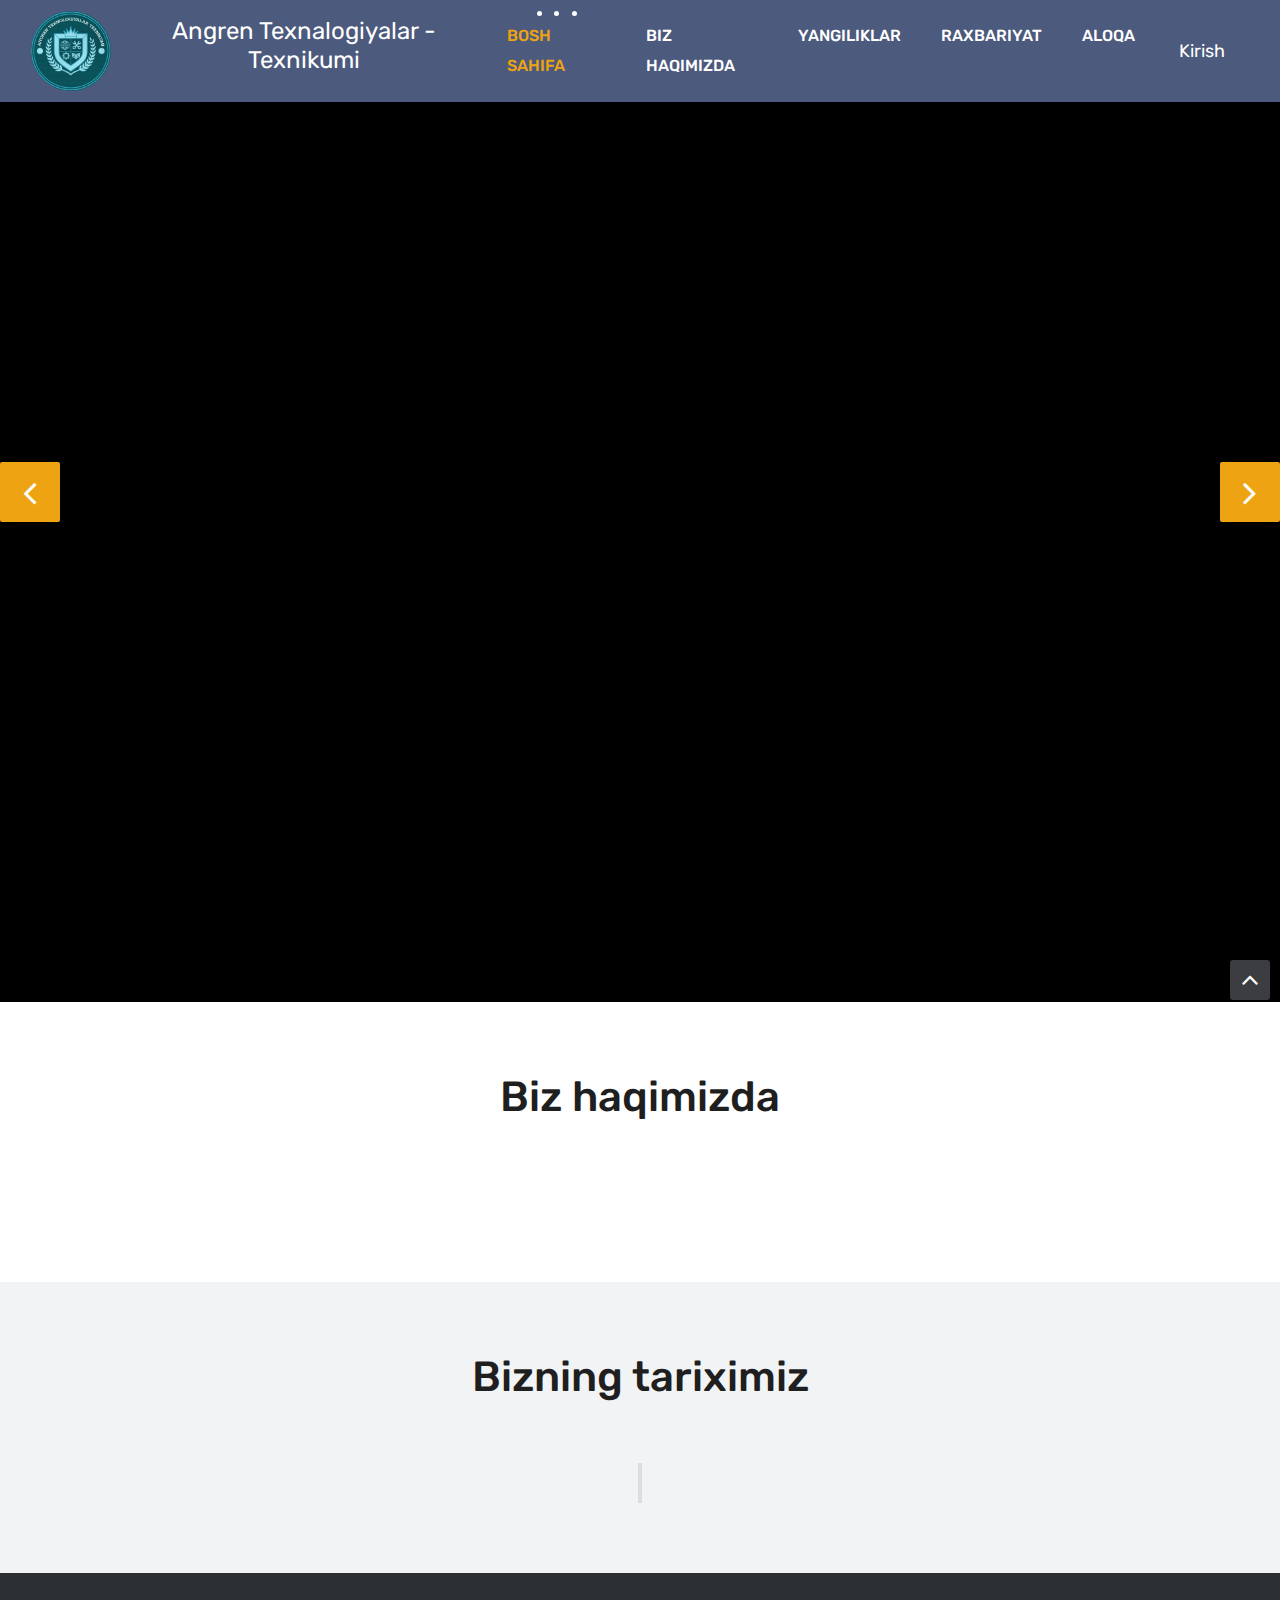
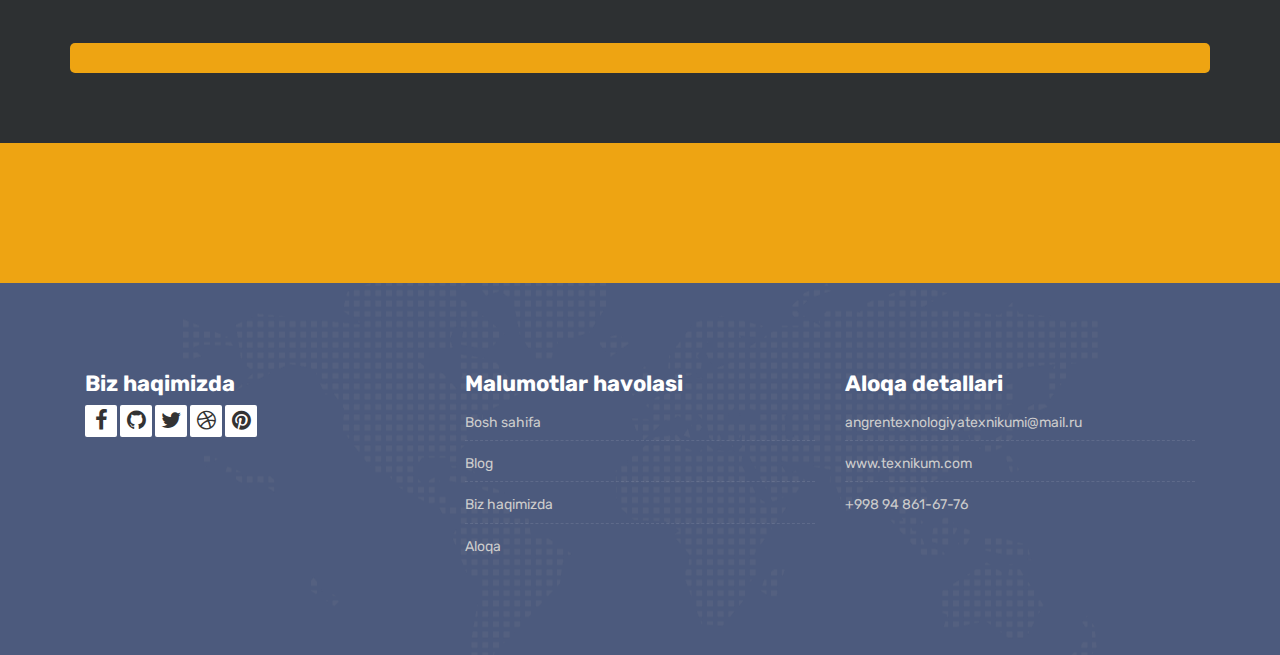
<file: index.html>
<!DOCTYPE html>
<html lang="en">

<!-- Basic -->
<meta charset="utf-8">
<meta http-equiv="X-UA-Compatible" content="IE=edge">

<!-- Mobile Metas -->
<meta name="viewport" content="width=device-width, initial-scale=1">

<!-- Site Metas -->
<title>Texnikum-turizm</title>
<meta name="keywords" content="">
<meta name="description" content="">
<meta name="author" content="">

<!-- Site Icons -->
<link rel="shortcut icon" href="https://xabar.uz/static/crop/2/0/920__95_2070776830.jpg" type="image/x-icon" />
<link rel="apple-touch-icon" href="images/apple-touch-icon.png">

<!-- Bootstrap CSS -->
<link rel="stylesheet" href="css/bootstrap.min.css">
<!-- Site CSS -->
<link rel="stylesheet" href="style.css">
<!-- ALL VERSION CSS -->
<link rel="stylesheet" href="css/versions.css">
<!-- Responsive CSS -->
<link rel="stylesheet" href="css/responsive.css">
<!-- Custom CSS -->
<link rel="stylesheet" href="css/custom.css">

<!-- Modernizer for Portfolio -->
<script src="js/modernizer.js"></script>

<!--[if lt IE 9]>
      <script src="https://oss.maxcdn.com/libs/html5shiv/3.7.0/html5shiv.js"></script>
      <script src="https://oss.maxcdn.com/libs/respond.js/1.4.2/respond.min.js"></script>
    <![endif]-->

</head>

<body class="host_version">   

	<!-- Modal -->


	<!-- LOADER -->
	<div id="preloader">
		<div class="nima">
			<!-- <img class="komd" src="https://www.buxtt.uz/wp-content/uploads/2019/07/logo15.png" alt=""> -->
		</div>
	</div>
	<!-- END LOADER -->

	<!-- Start header -->
	<header class="top-navbar">
		<nav class="navbar navbar-expand-lg navbar-light bg-light">
			<div class="container-fluid">
				<div class="logo">
					<img src="images/logoo.jpg" alt="logo"> <h1>Angren Texnalogiyalar -Texnikumi</h1>

				</div>
				<button class="navbar-toggler" type="button" data-toggle="collapse" data-target="#navbars-host"
					aria-controls="navbars-rs-food" aria-expanded="false" aria-label="Toggle navigation">
					<span class="icon-bar"></span>
					<span class="icon-bar"></span>
					<span class="icon-bar"></span>
				</button>
				<div class="collapse navbar-collapse" id="navbars-host">
					<ul class="navbar-nav ml-auto">
						<li class="nav-item active"><a class="nav-link" href="index.html" data-lang-uz="Bosh sahifa"
								data-lang-en="Home" data-lang-ru="Дом">Bosh sahifa</a></li>
						<li class="nav-item"><a class="nav-link" href="about.html" data-lang-uz="Biz haqimizda"
								data-lang-en="About us" data-lang-ru="О нас">Biz haqimizda</a></li>
						<!-- <li class="nav-item dropdown">
							<a class="nav-link" href="course-grid-3.html"  data-lang-uz="Kurslar" data-lang-en="Courses" data-lang-ru="Месячные">Kurslar </a>
						</li> -->
						<li class="nav-item dropdown">
							<a class="nav-link" href="blog.html" data-lang-uz="Yangiliklar" data-lang-en="Yangiliklar"
								data-lang-ru="Блог">Yangiliklar </a>
						</li>
						<li class="nav-item"><a class="nav-link" href="teachers.html" >Raxbariyat</a></li>
						<li class="nav-item"><a class="nav-link" href="contact.html" data-lang-uz="Aloqa"
								data-lang-en="Contact" data-lang-ru="Контакт">Aloqa</a></li>
					</ul>
					<!-- <ul class="nav navbar-nav navbar-right">
						<li class="nav-item dropdown">
							<a class="nav-link dropdown-toggle" href="#" id="navbarDropdown" role="button" data-toggle="dropdown" aria-haspopup="true" aria-expanded="false" data-lang-uz="Til" data-lang-en="Language" data-lang-ru="Язык">
								Til
							</a>
							<div class="dropdown-menu" aria-labelledby="navbarDropdown">
								<a class="dropdown-item language-switcher" href="#" data-lang="uz">UZ</a>
								<a class="dropdown-item language-switcher" href="#" data-lang="ru">RU</a>
								<a class="dropdown-item language-switcher" href="#" data-lang="en">ENG</a>
							</div>
						</li>
					</ul> -->

					<ul class="nav navbar-nav navbar-right">
                        <li>
                            <a href="AdminPanel.html" 
                               class="bg-blue-600 hover:bg-blue-700 text-white font-bold py-2 px-4 rounded-lg transition duration-300 block text-center" 
                               data-lang-uz="Kirish" 
                               data-lang-en="Teachers" 
                               data-lang-ru="Учителей">
                                Kirish
                            </a>
                        </li>
                    </ul>
				</div>
			</div>
		</nav>
	</header>
	<!-- End header -->

	<div id="carouselExampleControls" class="carousel slide bs-slider box-slider" data-ride="carousel"
		data-pause="hover" data-interval="false">
		<!-- Indicators -->
		<ol class="carousel-indicators" id="carousel-indicators">
			<!-- Indicators will be populated by JavaScript -->
		</ol>
		<div class="carousel-inner" role="listbox" id="carousel-inner">
			<!-- Slides will be populated by JavaScript -->
		</div>
		<!-- Left Control -->
		<a class="new-effect carousel-control-prev" href="#carouselExampleControls" role="button" data-slide="prev">
			<span class="fa fa-angle-left" aria-hidden="true"></span>
			<span class="sr-only">Previous</span>
		</a>
		<!-- Right Control -->
		<a class="new-effect carousel-control-next" href="#carouselExampleControls" role="button" data-slide="next">
			<span class="fa fa-angle-right" aria-hidden="true"></span>
			<span class="sr-only">Next</span>
		</a>
	</div>

	<div class="section wb">
		<div class="container">
			<div class="section-title row text-center">
				<div class="col-md-8 offset-md-2">
					<h3 id="about-title" data-lang-uz="Biz haqimizda" data-lang-en="About Us" data-lang-ru="О нас">Biz
						haqimizda</h3>

				</div>
			</div>
			<!-- About Items -->
			<div class="row align-items-center" id="about-items">
				<!-- About items will be populated by JavaScript -->
			</div>
		</div><!-- end container -->
	</div><!-- end section -->


	<section class="section lb page-section">
		<div class="container">
			<div class="section-title row text-center">
				<div class="col-md-8 offset-md-2">
					<h3 data-lang-uz="Bizning tariximiz" data-lang-en="Our History" data-lang-ru="Наша история">Bizning
						tariximiz</h3>

				</div>
			</div><!-- end title -->
			<div class="timeline" id="history">
				<!-- History items will be populated by JavaScript -->
			</div>
		</div>
	</section>



	<div class="section cl">
		<div class="container">
			<div class="row text-left stat-wrap" id="results">
				<!-- Results will be populated by JavaScript -->
			</div><!-- end row -->
		</div><!-- end container -->
	</div><!-- end section -->

	<div class="parallax section dbcolor">
		<div class="container">
			<div class="row logos" id="partners">
				<!-- Partner logos will be populated by JavaScript -->
			</div><!-- end row -->
		</div><!-- end container -->
	</div><!-- end section -->

	<!-- <div id="results" class="row"></div>
	<div id="partners" class="row"></div> -->


	<footer class="footer">
		<div class="container">
			<div class="row">
				<div class="col-lg-4 col-md-4 col-xs-12">
					<div class="widget clearfix">
						<div class="widget-title">
							<h3 data-lang-uz="Biz haqimizda" data-lang-en="About Us" data-lang-ru="О нас">Biz haqimizda
							</h3>
						</div>
						<div class="footer-right">
							<ul class="footer-links-soi">
								<li><a href="#"><i class="fa fa-facebook"></i></a></li>
								<li><a href="#"><i class="fa fa-github"></i></a></li>
								<li><a href="#"><i class="fa fa-twitter"></i></a></li>
								<li><a href="#"><i class="fa fa-dribbble"></i></a></li>
								<li><a href="#"><i class="fa fa-pinterest"></i></a></li>
							</ul><!-- end links -->
						</div>
					</div><!-- end clearfix -->
				</div><!-- end col -->

				<div class="col-lg-4 col-md-4 col-xs-12">
					<div class="widget clearfix">
						<div class="widget-title">
							<h3 data-lang-uz="Malumotlar havolasi" data-lang-en="References" data-lang-ru="Ссылки">
								Malumotlar havolasi</h3>
						</div>
						<ul class="footer-links">
							<li><a href="index.html" data-lang-uz="Bosh sahifa" data-lang-en="Home"
									data-lang-ru="Дом">Bosh sahifa</a></li>
							<li><a href="blog.html" data-lang-uz="Blog" data-lang-en="Blog" data-lang-ru="Блог">Blog</a>
							</li>
							<!-- <li><a href="#">Pricing</a></li> -->
							<li><a href="about.html" data-lang-uz="Biz haqimizda" data-lang-en="About Us"
									data-lang-ru="О нас">Biz haqimizda</a></li>
							<li><a href="contact.html" data-lang-uz="Aloqa" data-lang-en="Contact"
									data-lang-ru="Контакт">Aloqa</a></li>
						</ul><!-- end links -->
					</div><!-- end clearfix -->
				</div><!-- end col -->

				<div class="col-lg-4 col-md-4 col-xs-12">
					<div class="widget clearfix">
						<div class="widget-title">
							<h3 data-lang-uz="Aloqa detallari" data-lang-en="Contact Details"
								data-lang-ru="Контактная информация">Aloqa detallari</h3>
						</div>

						<ul class="footer-links">
                            <li><a href="mailto:#"> angrentexnologiyatexnikumi@mail.ru </a></li>
                            <li><a href="#">www.texnikum.com</a></li>
                            <li>+998 94 861-67-76</li>
                        </ul><!-- end links -->
					</div><!-- end clearfix -->
				</div><!-- end col -->

			</div><!-- end row -->
		</div><!-- end container -->
	</footer><!-- end footer -->

	<a href="#" id="scroll-to-top" class="dmtop global-radius"><i class="fa fa-angle-up"></i></a>

	<!-- ALL JS FILES -->
	<script src="./js/app.js"></script>
	<script src="js/all.js"></script>
	<script src="js/about.js"></script>
	<!-- ALL PLUGINS -->
	<script src="js/custom.js"></script>
	<script src="js/timeline.min.js"></script>
	<script>
		timeline(document.querySelectorAll('.timeline'), {
			forceVerticalMode: 700,
			mode: 'horizontal',
			verticalStartPosition: 'left',
			visibleItems: 4
		});
	</script>
</body>

</html>
</file>
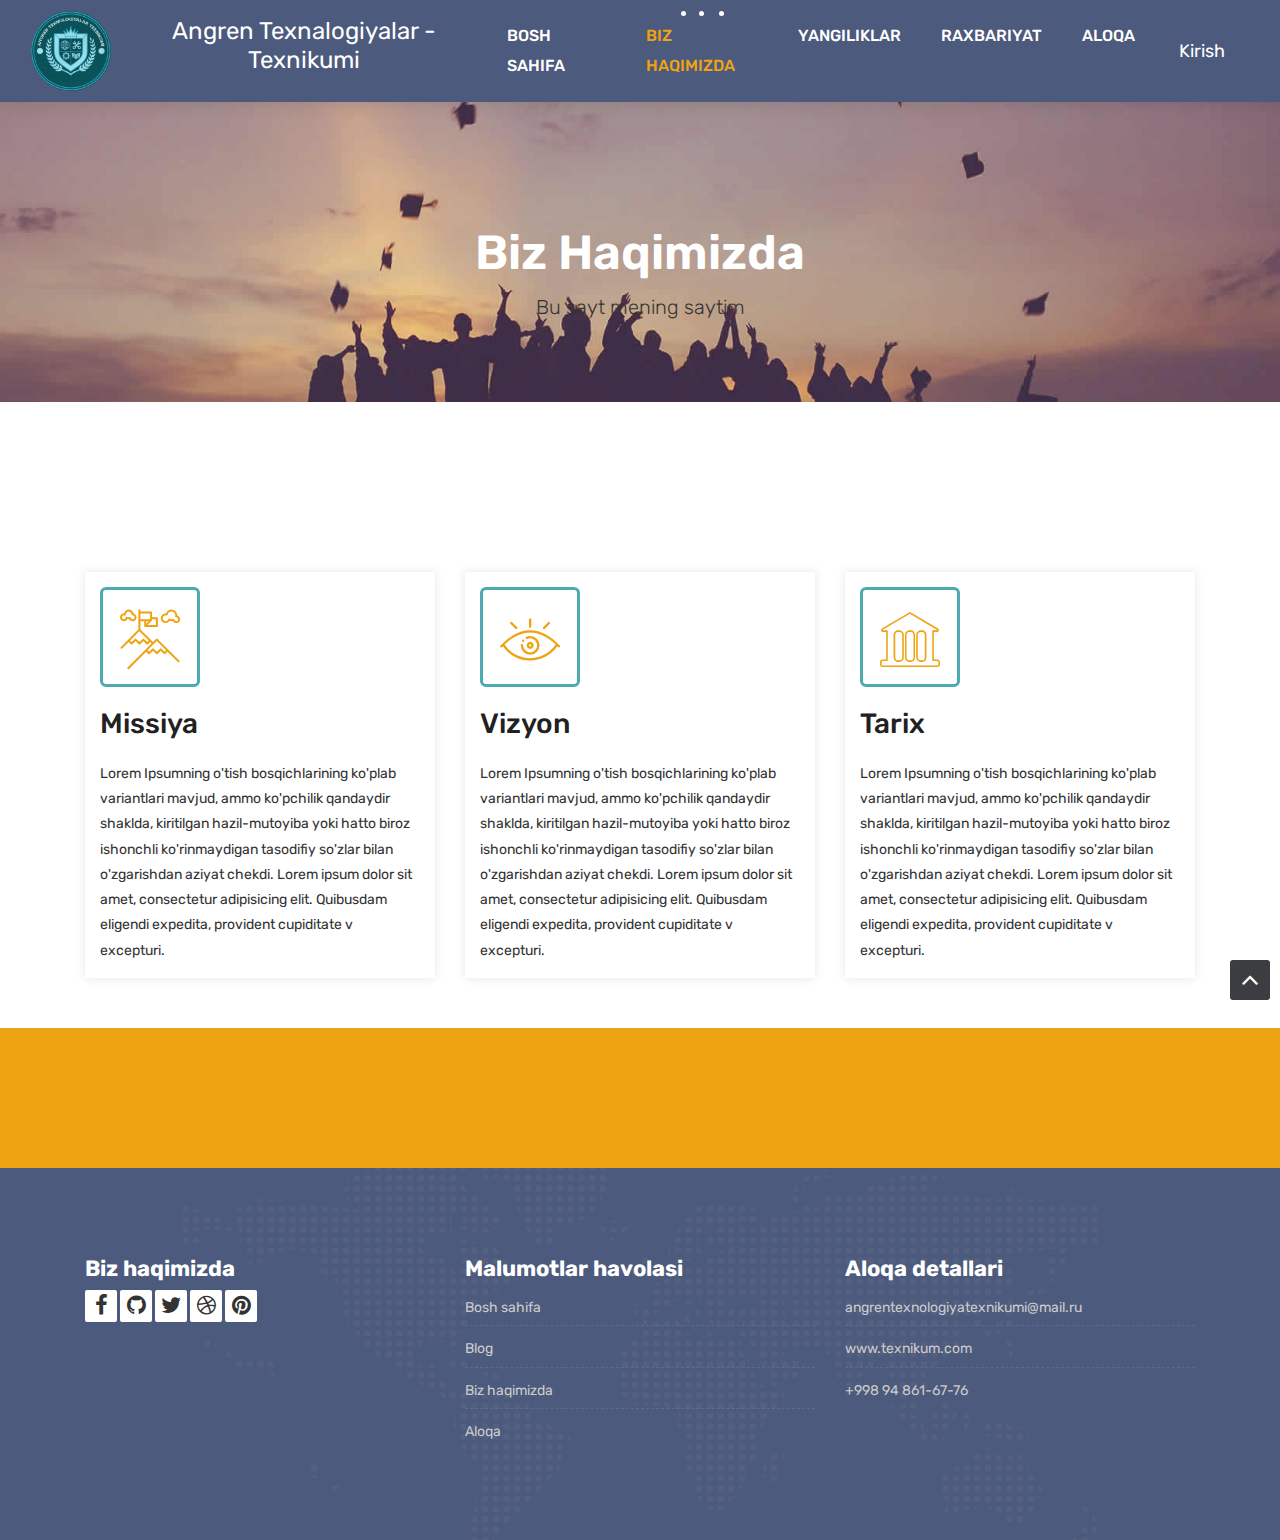
<file: about.html>
<!DOCTYPE html>
<html lang="en">

    <!-- Basic -->
    <meta charset="utf-8">
    <meta http-equiv="X-UA-Compatible" content="IE=edge">   
   
    <!-- Mobile Metas -->
    <meta name="viewport" content="width=device-width, initial-scale=1">
 
     <!-- Site Metas -->
    <title>Texnikum-turizm</title>  
    <meta name="keywords" content="">
    <meta name="description" content="">
    <meta name="author" content="">

    <!-- Site Icons -->
    <link rel="shortcut icon" href="https://xabar.uz/static/crop/2/0/920__95_2070776830.jpg" type="image/x-icon" />
    <link rel="apple-touch-icon" href="images/apple-touch-icon.png">

    <!-- Bootstrap CSS -->
    <link rel="stylesheet" href="css/bootstrap.min.css">
    <!-- Site CSS -->
    <link rel="stylesheet" href="style.css">
    <!-- ALL VERSION CSS -->
    <link rel="stylesheet" href="css/versions.css">
    <!-- Responsive CSS -->
    <link rel="stylesheet" href="css/responsive.css">
    <!-- Custom CSS -->
    <link rel="stylesheet" href="css/custom.css">

    <!-- Modernizer for Portfolio -->
    <script src="js/modernizer.js"></script>

    <!--[if lt IE 9]>
      <script src="https://oss.maxcdn.com/libs/html5shiv/3.7.0/html5shiv.js"></script>
      <script src="https://oss.maxcdn.com/libs/respond.js/1.4.2/respond.min.js"></script>
    <![endif]-->

</head>
<body class="host_version"> 

	<!-- Modal -->

  
      <!-- LOADER -->
      <div id="preloader">
          <div class="nima">
              <!-- <img class="komd" src="images/texnikumlogo.jpg" alt=""> -->
          </div>
      </div>
      <!-- END LOADER -->	
      
      <!-- Start header -->
      <header class="top-navbar">
          <nav class="navbar navbar-expand-lg navbar-light bg-light">
              <div class="container-fluid">
                <div class="logo">
					<img src="images/logoo.jpg" alt="logo"> <h1>Angren Texnalogiyalar -Texnikumi</h1>

				</div>
                  <button class="navbar-toggler"   0 type="button" data-toggle="collapse" data-target="#navbars-host" aria-controls="navbars-rs-food" aria-expanded="false" aria-label="Toggle navigation">
                      <span class="icon-bar"></span>
                      <span class="icon-bar"></span>
                      <span class="icon-bar"></span>
                  </button>
                  <div class="collapse navbar-collapse" id="navbars-host">
                      <ul class="navbar-nav ml-auto">
                          <li class="nav-item "><a class="nav-link" href="index.html" data-lang-uz="Bosh sahifa" data-lang-en="Home" data-lang-ru="Дом">Bosh sahifa</a></li>
                          <li class="nav-item active"><a class="nav-link" href="about.html"  data-lang-uz="Biz haqimizda" data-lang-en="About us" data-lang-ru="О нас">Biz haqimizda</a></li>
                          <!-- <li class="nav-item dropdown">
                              <a class="nav-link" href="course-grid-3.html"  data-lang-uz="Kurslar" data-lang-en="Courses" data-lang-ru="Месячные">Kurslar </a>
                          </li> -->
                          <li class="nav-item dropdown">
                              <a class="nav-link" href="blog.html"  data-lang-uz="Yangiliklar" data-lang-en="Yangiliklar" data-lang-ru="Блог">Yangiliklar </a>
                          </li>
                          <li class="nav-item"><a class="nav-link" href="teachers.html"  >Raxbariyat</a></li>
                          <li class="nav-item"><a class="nav-link" href="contact.html"  data-lang-uz="Aloqa" data-lang-en="Contact" data-lang-ru="Контакт">Aloqa</a></li>
                      </ul>
                      <!-- <ul class="nav navbar-nav navbar-right">
                          <li class="nav-item dropdown">
                              <a class="nav-link dropdown-toggle" href="#" id="navbarDropdown" role="button" data-toggle="dropdown" aria-haspopup="true" aria-expanded="false" data-lang-uz="Til" data-lang-en="Language" data-lang-ru="Язык">
                                  Til
                              </a>
                              <div class="dropdown-menu" aria-labelledby="navbarDropdown">
                                  <a class="dropdown-item language-switcher" href="#" data-lang="uz">UZ</a>
                                  <a class="dropdown-item language-switcher" href="#" data-lang="ru">RU</a>
                                  <a class="dropdown-item language-switcher" href="#" data-lang="en">ENG</a>
                              </div>
                          </li>
                      </ul> -->
                      
                      <ul class="nav navbar-nav navbar-right">
                        <li>
                            <a href="AdminPanel.html" 
                               class="bg-blue-600 hover:bg-blue-700 text-white font-bold py-2 px-4 rounded-lg transition duration-300 block text-center" 
                               data-lang-uz="Kirish" 
                               data-lang-en="Teachers" 
                               data-lang-ru="Учителей">
                                Kirish
                            </a>
                        </li>
                    </ul>
                    
                  </div>
              </div>
          </nav>
      </header>
	<!-- End header -->
	
	<div class="all-title-box">
		<div class="container text-center">
			<h1 data-lang-uz="Biz haqimizda" data-lang-ru="Ruscha" data-lang-en="Englishcha">Biz haqimizda</h1>
            <span class="m_1"  data-lang-uz="Bu sayt mening saytim"  data-lang-ru="eta ruscha"  data-lang-en="Englishcha">bu sayt mening saytim</span>
		</div>
	</div>
	
        <div class="container">
            <div class="section wb">
                <div class="container">
                    <div class="row align-items-center" id="about-items">
                        <!-- About items will be populated by JavaScript -->
                    </div>
                </div><!-- end container -->
            </div><!-- end section -->
            
        </div><!-- end container -->
    </div><!-- end section -->
	
	<div class="hmv-box cls">
		<div class="container">
			<div class="row">
				<div class="col-lg-4 col-md-6 col-12">
					<div class="inner-hmv">
						<div class="icon-box-hmv"><i class="flaticon-achievement"></i></div>
						<h3  data-lang-uz="Missiya"  data-lang-ru="Миссия"  data-lang-en="Mission">Missiya</h3>
						<p  data-lang-uz="Lorem Ipsumning o'tish bosqichlarining ko'plab variantlari mavjud, ammo ko'pchilik qandaydir shaklda, kiritilgan hazil-mutoyiba yoki hatto biroz ishonchli ko'rinmaydigan tasodifiy so'zlar bilan o'zgarishdan aziyat chekdi.
						Lorem ipsum dolor sit amet, consectetur adipisicing elit. Quibusdam eligendi expedita, provident cupiditate v excepturi."  data-lang-ru="Существует множество вариаций отрывков из Lorem Ipsum, но большинство из них претерпели изменения в той или иной форме, из-за введенного юмора или случайно подобранных слов, которые не выглядят даже слегка оцененными.
						Lorem ipsum dolor sit amet, consectetur adipisicing elite. Quibusdam eligendi expedita, provident cupiditate in excepturi."  data-lang-en="There are many variations of passages of Lorem Ipsum available, but the majority have suffered alteration in some form, by injected humour, or randomised words which don't look even slightly believable.
						Lorem ipsum dolor sit amet, consectetur adipisicing elit. Quibusdam eligendi expedita, provident cupiditate in excepturi.">Lorem Ipsumning o'tish bosqichlarining ko'plab variantlari mavjud, ammo ko'pchilik qandaydir shaklda, kiritilgan hazil-mutoyiba yoki hatto biroz ishonchli ko'rinmaydigan tasodifiy so'zlar bilan o'zgarishdan aziyat chekdi.
						Lorem ipsum dolor sit amet, consectetur adipisicing elit. Quibusdam eligendi expedita, provident cupiditate v excepturi.</p>
					</div>
				</div>
				<div class="col-lg-4 col-md-6 col-12">
					<div class="inner-hmv">
						<div class="icon-box-hmv"><i class="flaticon-eye"></i></div>
						<h3  data-lang-uz="Vizyon"  data-lang-ru="Зрение"  data-lang-en="Vision">Vizyon</h3>
						<p  data-lang-uz="Lorem Ipsumning o'tish bosqichlarining ko'plab variantlari mavjud, ammo ko'pchilik qandaydir shaklda, kiritilgan hazil-mutoyiba yoki hatto biroz ishonchli ko'rinmaydigan tasodifiy so'zlar bilan o'zgarishdan aziyat chekdi.
						Lorem ipsum dolor sit amet, consectetur adipisicing elit. Quibusdam eligendi expedita, provident cupiditate v excepturi."  data-lang-ru="Существует множество вариаций отрывков из Lorem Ipsum, но большинство из них претерпели изменения в той или иной форме, из-за введенного юмора или случайно подобранных слов, которые не выглядят даже слегка оцененными.
						Lorem ipsum dolor sit amet, consectetur adipisicing elite. Quibusdam eligendi expedita, provident cupiditate in excepturi."  data-lang-en="There are many variations of passages of Lorem Ipsum available, but the majority have suffered alteration in some form, by injected humour, or randomised words which don't look even slightly believable.
						Lorem ipsum dolor sit amet, consectetur adipisicing elit. Quibusdam eligendi expedita, provident cupiditate in excepturi.">Lorem Ipsumning o'tish bosqichlarining ko'plab variantlari mavjud, ammo ko'pchilik qandaydir shaklda, kiritilgan hazil-mutoyiba yoki hatto biroz ishonchli ko'rinmaydigan tasodifiy so'zlar bilan o'zgarishdan aziyat chekdi.
						Lorem ipsum dolor sit amet, consectetur adipisicing elit. Quibusdam eligendi expedita, provident cupiditate v excepturi.</p>
                    </div>
                    </div>
				<div class="col-lg-4 col-md-6 col-12">
					<div class="inner-hmv">
						<div class="icon-box-hmv"><i class="flaticon-history"></i></div>
						<h3  data-lang-uz="Tarix"  data-lang-ru="История"  data-lang-en="History">Tarix</h3>
						<p  data-lang-uz="Lorem Ipsumning o'tish bosqichlarining ko'plab variantlari mavjud, ammo ko'pchilik qandaydir shaklda, kiritilgan hazil-mutoyiba yoki hatto biroz ishonchli ko'rinmaydigan tasodifiy so'zlar bilan o'zgarishdan aziyat chekdi.
						Lorem ipsum dolor sit amet, consectetur adipisicing elit. Quibusdam eligendi expedita, provident cupiditate v excepturi."  data-lang-ru="Существует множество вариаций отрывков из Lorem Ipsum, но большинство из них претерпели изменения в той или иной форме, из-за введенного юмора или случайно подобранных слов, которые не выглядят даже слегка оцененными.
						Lorem ipsum dolor sit amet, consectetur adipisicing elite. Quibusdam eligendi expedita, provident cupiditate in excepturi."  data-lang-en="There are many variations of passages of Lorem Ipsum available, but the majority have suffered alteration in some form, by injected humour, or randomised words which don't look even slightly believable.
						Lorem ipsum dolor sit amet, consectetur adipisicing elit. Quibusdam eligendi expedita, provident cupiditate in excepturi.">Lorem Ipsumning o'tish bosqichlarining ko'plab variantlari mavjud, ammo ko'pchilik qandaydir shaklda, kiritilgan hazil-mutoyiba yoki hatto biroz ishonchli ko'rinmaydigan tasodifiy so'zlar bilan o'zgarishdan aziyat chekdi.
						Lorem ipsum dolor sit amet, consectetur adipisicing elit. Quibusdam eligendi expedita, provident cupiditate v excepturi.</p>
					</div>
				</div>
			</div>
		</div>

  

    <div class="parallax section dbcolor pas">
		<div class="container">
			<div class="row logos" id="partners">
				<!-- Partner logos will be populated by JavaScript -->
			</div><!-- end row -->
		</div><!-- end container -->
	</div>

    <footer class="footer">
        <div class="container">
            <div class="row">
                <div class="col-lg-4 col-md-4 col-xs-12">
                    <div class="widget clearfix">
                        <div class="widget-title">
                            <h3 data-lang-uz="Biz haqimizda" data-lang-en="About Us" data-lang-ru="О нас">Biz haqimizda</h3>
                        </div>
						<div class="footer-right">
							<ul class="footer-links-soi">
								<li><a href="#"><i class="fa fa-facebook"></i></a></li>
								<li><a href="#"><i class="fa fa-github"></i></a></li>
								<li><a href="#"><i class="fa fa-twitter"></i></a></li>
								<li><a href="#"><i class="fa fa-dribbble"></i></a></li>
								<li><a href="#"><i class="fa fa-pinterest"></i></a></li>
							</ul><!-- end links -->
						</div>						
                    </div><!-- end clearfix -->
                </div><!-- end col -->

				<div class="col-lg-4 col-md-4 col-xs-12">
                    <div class="widget clearfix">
                        <div class="widget-title">
                            <h3 data-lang-uz="Malumotlar havolasi" data-lang-en="References" data-lang-ru="Ссылки">Malumotlar havolasi</h3>
                        </div>
                        <ul class="footer-links">
                            <li><a href="index.html" data-lang-uz="Bosh sahifa" data-lang-en="Home" data-lang-ru="Дом">Bosh sahifa</a></li>
                            <li><a href="blog.html" data-lang-uz="Blog" data-lang-en="Blog" data-lang-ru="Блог">Blog</a></li>
                            <!-- <li><a href="#">Pricing</a></li> -->
							<li><a href="about.html" data-lang-uz="Biz haqimizda" data-lang-en="About Us" data-lang-ru="О нас">Biz haqimizda</a></li>
							<li><a href="contact.html" data-lang-uz="Aloqa" data-lang-en="Contact" data-lang-ru="Контакт">Aloqa</a></li>
                        </ul><!-- end links -->
                    </div><!-- end clearfix -->
                </div><!-- end col -->
				
                <div class="col-lg-4 col-md-4 col-xs-12">
                    <div class="widget clearfix">
                        <div class="widget-title">
                            <h3 data-lang-uz="Aloqa detallari" data-lang-en="Contact Details" data-lang-ru="Контактная информация">Aloqa detallari</h3>
                        </div>

                        <ul class="footer-links">
                            <li><a href="mailto:#"> angrentexnologiyatexnikumi@mail.ru </a></li>
                            <li><a href="#">www.texnikum.com</a></li>
                            <li>+998 94 861-67-76</li>
                        </ul><!-- end links -->
                    </div><!-- end clearfix -->
                </div><!-- end col -->
				
            </div><!-- end row -->
        </div><!-- end container -->
    </footer><!-- end footer -->

    <a href="#" id="scroll-to-top" class="dmtop global-radius"><i class="fa fa-angle-up"></i></a>

    <!-- ALL JS FILES -->
    <script src="js/all.js"></script>
    <script src="js/about.js"></script>
    <!-- ALL PLUGINS -->
    <script src="js/custom.js"></script>

</body>
</html>
</file>
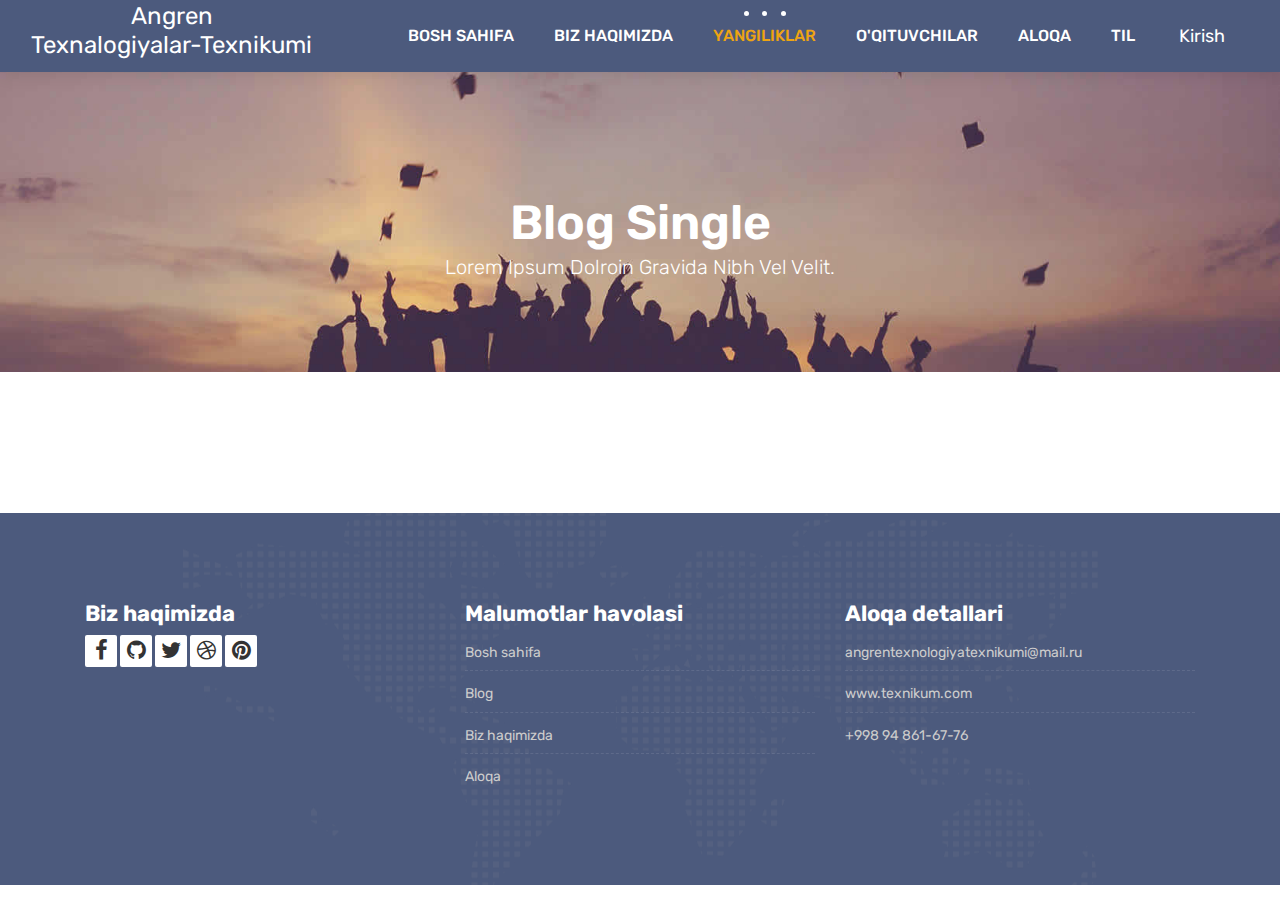
<file: blog-single.html>
<!DOCTYPE html>
<html lang="en">
<!-- Basic -->
<meta charset="utf-8">
<meta http-equiv="X-UA-Compatible" content="IE=edge">

<!-- Mobile Metas -->
<meta name="viewport" content="width=device-width, initial-scale=1">

<!-- Site Metas -->
<title>Texnikum-turizm</title>
<meta name="keywords" content="">
<meta name="description" content="">
<meta name="author" content="">

<!-- Site Icons -->
<link rel="shortcut icon" href="https://xabar.uz/static/crop/2/0/920__95_2070776830.jpg" type="image/x-icon" />
<link rel="apple-touch-icon" href="images/apple-touch-icon.png">

<!-- Bootstrap CSS -->
<link rel="stylesheet" href="css/bootstrap.min.css">
<!-- Site CSS -->
<link rel="stylesheet" href="style.css">
<!-- ALL VERSION CSS -->
<link rel="stylesheet" href="css/versions.css">
<!-- Responsive CSS -->
<link rel="stylesheet" href="css/responsive.css">
<!-- Custom CSS -->
<link rel="stylesheet" href="css/custom.css">

<!-- Modernizer for Portfolio -->
<script src="js/modernizer.js"></script>

<!--[if lt IE 9]>
      <script src="https://oss.maxcdn.com/libs/html5shiv/3.7.0/html5shiv.js"></script>
      <script src="https://oss.maxcdn.com/libs/respond.js/1.4.2/respond.min.js"></script>
    <![endif]-->

</head>

<body class="host_version">

    <!-- Modal -->

    <!-- LOADER -->
    <div id="preloader">
        <div class="nima">
            <!-- <img class="komd" src="https://www.buxtt.uz/wp-content/uploads/2019/07/logo15.png" alt=""> -->
        </div>
    </div>
    <!-- END LOADER -->

    <!-- Start header -->
    <header class="top-navbar">
        <nav class="navbar navbar-expand-lg navbar-light bg-light">
            <div class="container-fluid">
                <div class="logo">
                    <h1>Angren <br> Texnalogiyalar-Texnikumi</h1>

                </div>
                <button class="navbar-toggler" type="button" data-toggle="collapse" data-target="#navbars-host"
                    aria-controls="navbars-rs-food" aria-expanded="false" aria-label="Toggle navigation">
                    <span class="icon-bar"></span>
                    <span class="icon-bar"></span>
                    <span class="icon-bar"></span>
                </button>
                <div class="collapse navbar-collapse" id="navbars-host">
                    <ul class="navbar-nav ml-auto">
                        <li class="nav-item "><a class="nav-link" href="index.html" data-lang-uz="Bosh sahifa"
                                data-lang-en="Home" data-lang-ru="Дом">Bosh sahifa</a></li>
                        <li class="nav-item"><a class="nav-link" href="about.html" data-lang-uz="Biz haqimizda"
                                data-lang-en="About us" data-lang-ru="О нас">Biz haqimizda</a></li>
                        <!-- <li class="nav-item dropdown">
							  <a class="nav-link" href="course-grid-3.html"  data-lang-uz="Kurslar" data-lang-en="Courses" data-lang-ru="Месячные">Kurslar </a>
						  </li> -->
                        <li class="nav-item active">
                            <a class="nav-link" href="blog.html" data-lang-uz="Yangiliklar" data-lang-en="Yangiliklar"
                                data-lang-ru="Блог">Yangiliklar </a>
                        </li>
                        <li class="nav-item"><a class="nav-link" href="teachers.html" data-lang-uz="O'qituvchilar"
                                data-lang-en="Teachers" data-lang-ru="Учителей">O'qituvchilar</a></li>
                        <li class="nav-item"><a class="nav-link" href="contact.html" data-lang-uz="Aloqa"
                                data-lang-en="Contact" data-lang-ru="Контакт">Aloqa</a></li>
                    </ul>
                    <ul class="nav navbar-nav navbar-right">
                        <li class="nav-item dropdown">
                            <a class="nav-link dropdown-toggle" href="#" id="navbarDropdown" role="button"
                                data-toggle="dropdown" aria-haspopup="true" aria-expanded="false" data-lang-uz="Til"
                                data-lang-en="Language" data-lang-ru="Язык">
                                Til
                            </a>
                            <div class="dropdown-menu" aria-labelledby="navbarDropdown">
                                <a class="dropdown-item language-switcher" href="#" data-lang="uz">UZ</a>
                                <a class="dropdown-item language-switcher" href="#" data-lang="ru">RU</a>
                                <a class="dropdown-item language-switcher" href="#" data-lang="en">ENG</a>
                            </div>
                        </li>
                    </ul>

                    <ul class="nav navbar-nav navbar-right">
                        <li>
                            <a href="AdminPanel.html" 
                               class="bg-blue-600 hover:bg-blue-700 text-white font-bold py-2 px-4 rounded-lg transition duration-300 block text-center" 
                               data-lang-uz="Kirish" 
                               data-lang-en="Teachers" 
                               data-lang-ru="Учителей">
                                Kirish
                            </a>
                        </li>
                    </ul>
                </div>
            </div>
        </nav>
    </header>
    <!-- End header -->

    <div class="all-title-box">
        <div class="container text-center">
            <h1>Blog Single<span class="m_1">Lorem Ipsum dolroin gravida nibh vel velit.</span></h1>
        </div>
    </div>

    <div id="overviews" class="section wb">
        <div class="container">
            <div class="row">
                <div class="col-12 blog-post-single">
                    <div class="blog-detail" id="blog-detail">
                        <!-- JavaScript orqali alohida blog detali shu yerda ko'rsatiladi -->
                    </div>
                </div>
            </div><!-- end row -->
        </div><!-- end container -->
    </div><!-- end section -->


    <footer class="footer">
        <div class="container">
            <div class="row">
                <div class="col-lg-4 col-md-4 col-xs-12">
                    <div class="widget clearfix">
                        <div class="widget-title">
                            <h3 data-lang-uz="Biz haqimizda" data-lang-en="About Us" data-lang-ru="О нас">Biz haqimizda
                            </h3>
                        </div>
                        <div class="footer-right">
                            <ul class="footer-links-soi">
                                <li><a href="#"><i class="fa fa-facebook"></i></a></li>
                                <li><a href="#"><i class="fa fa-github"></i></a></li>
                                <li><a href="#"><i class="fa fa-twitter"></i></a></li>
                                <li><a href="#"><i class="fa fa-dribbble"></i></a></li>
                                <li><a href="#"><i class="fa fa-pinterest"></i></a></li>
                            </ul><!-- end links -->
                        </div>
                    </div><!-- end clearfix -->
                </div><!-- end col -->

                <div class="col-lg-4 col-md-4 col-xs-12">
                    <div class="widget clearfix">
                        <div class="widget-title">
                            <h3 data-lang-uz="Malumotlar havolasi" data-lang-en="References" data-lang-ru="Ссылки">
                                Malumotlar havolasi</h3>
                        </div>
                        <ul class="footer-links">
                            <li><a href="index.html" data-lang-uz="Bosh sahifa" data-lang-en="Home"
                                    data-lang-ru="Дом">Bosh sahifa</a></li>
                            <li><a href="blog.html" data-lang-uz="Blog" data-lang-en="Blog" data-lang-ru="Блог">Blog</a>
                            </li>
                            <!-- <li><a href="#">Pricing</a></li> -->
                            <li><a href="about.html" data-lang-uz="Biz haqimizda" data-lang-en="About Us"
                                    data-lang-ru="О нас">Biz haqimizda</a></li>
                            <li><a href="contact.html" data-lang-uz="Aloqa" data-lang-en="Contact"
                                    data-lang-ru="Контакт">Aloqa</a></li>
                        </ul><!-- end links -->
                    </div><!-- end clearfix -->
                </div><!-- end col -->

                <div class="col-lg-4 col-md-4 col-xs-12">
                    <div class="widget clearfix">
                        <div class="widget-title">
                            <h3 data-lang-uz="Aloqa detallari" data-lang-en="Contact Details"
                                data-lang-ru="Контактная информация">Aloqa detallari</h3>
                        </div>

                        <ul class="footer-links">
                            <li><a href="mailto:#"> angrentexnologiyatexnikumi@mail.ru </a></li>
                            <li><a href="#">www.texnikum.com</a></li>
                            <li>+998 94 861-67-76</li>
                        </ul><!-- end links -->
                    </div><!-- end clearfix -->
                </div><!-- end col -->

            </div><!-- end row -->
        </div><!-- end container -->
    </footer><!-- end footer -->

    <a href="#" id="scroll-to-top" class="dmtop global-radius"><i class="fa fa-angle-up"></i></a>

    <!-- ALL JS FILES -->
    <script src="js/all.js"></script>
    <!-- ALL PLUGINS -->
    <script src="js/custom.js"></script>
    <script src="js/about.js"></script>
    <script src="js/script.js"></script>
    <script>
        // URL dan slug ni olish
        const params = new URLSearchParams(window.location.search);
        const blogSlug = params.get('slug');

        if (blogSlug) {
            // API orqali slug asosida blog detallarini olish
            const apiURL = `https://collegeproject1211.pythonanywhere.com/blog/${blogSlug}`;
            const blogDetailContainer = document.getElementById('blog-detail');
            console.log('Blog slug:', blogSlug);


            fetch(apiURL)
                .then(response => response.json())
                .then(blog => {
                    blogDetailContainer.innerHTML = `
                  <h1>${blog.title.uz}</h1>
                  <p>${blog.description.uz}</p>
                `;
                })
                .catch(error => console.error('Error fetching blog details:', error));
        } else {
            console.error('Slug not found in URL');
        }
    </script>

</body>

</html>
</file>
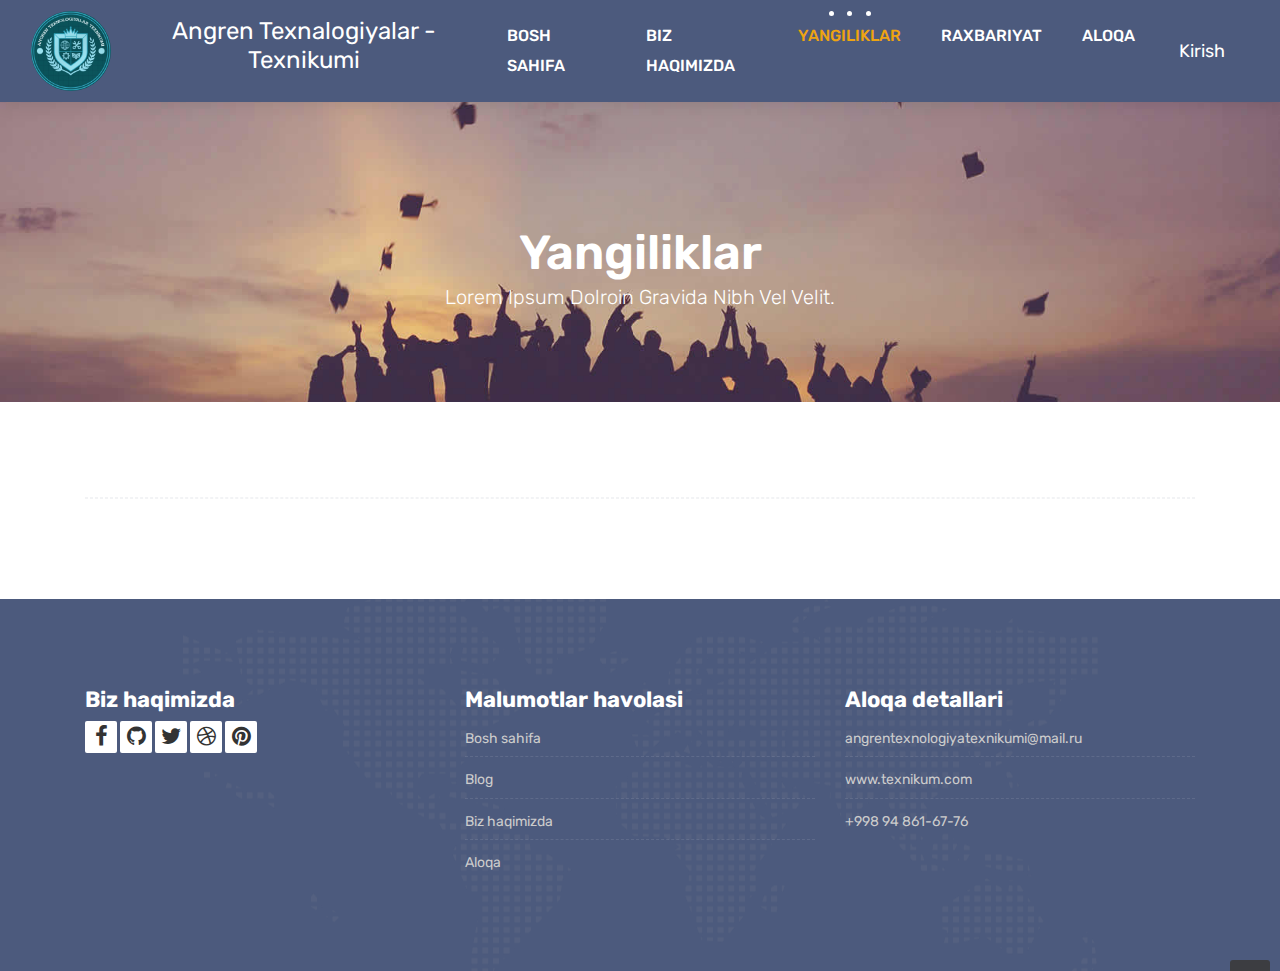
<file: blog.html>
<!DOCTYPE html>
<html lang="en">

<!-- Basic -->
<meta charset="utf-8">
<meta http-equiv="X-UA-Compatible" content="IE=edge">

<!-- Mobile Metas -->
<meta name="viewport" content="width=device-width, initial-scale=1">

<!-- Site Metas -->
<title>Texnikum-turizm</title>
<meta name="keywords" content="">
<meta name="description" content="">
<meta name="author" content="">

<!-- Site Icons -->
<link rel="shortcut icon" href="https://xabar.uz/static/crop/2/0/920__95_2070776830.jpg" type="image/x-icon" />
<link rel="apple-touch-icon" href="images/apple-touch-icon.png">

<!-- Bootstrap CSS -->
<link rel="stylesheet" href="css/bootstrap.min.css">
<!-- Site CSS -->
<link rel="stylesheet" href="style.css">
<!-- ALL VERSION CSS -->
<link rel="stylesheet" href="css/versions.css">
<!-- Responsive CSS -->
<link rel="stylesheet" href="css/responsive.css">
<!-- Custom CSS -->
<link rel="stylesheet" href="css/custom.css">

<!-- Modernizer for Portfolio -->
<script src="js/modernizer.js"></script>

<!--[if lt IE 9]>
      <script src="https://oss.maxcdn.com/libs/html5shiv/3.7.0/html5shiv.js"></script>
      <script src="https://oss.maxcdn.com/libs/respond.js/1.4.2/respond.min.js"></script>
    <![endif]-->

</head>

<body class="host_version">

    <!-- Modal -->


    <!-- LOADER -->
    <div id="preloader">
        <div class="nima">
            <!-- <img class="komd" src="https://www.buxtt.uz/wp-content/uploads/2019/07/logo15.png" alt=""> -->
        </div>
    </div>
    <!-- END LOADER -->

    <!-- Start header -->
    <header class="top-navbar">
        <nav class="navbar navbar-expand-lg navbar-light bg-light">
            <div class="container-fluid">
                <div class="logo">
					<img src="images/logoo.jpg" alt="logo"> <h1>Angren Texnalogiyalar -Texnikumi</h1>

				</div>
                <button class="navbar-toggler" type="button" data-toggle="collapse" data-target="#navbars-host"
                    aria-controls="navbars-rs-food" aria-expanded="false" aria-label="Toggle navigation">
                    <span class="icon-bar"></span>
                    <span class="icon-bar"></span>
                    <span class="icon-bar"></span>
                </button>
                <div class="collapse navbar-collapse" id="navbars-host">
                    <ul class="navbar-nav ml-auto">
                        <li class="nav-item "><a class="nav-link" href="index.html" data-lang-uz="Bosh sahifa"
                                data-lang-en="Home" data-lang-ru="Дом">Bosh sahifa</a></li>
                        <li class="nav-item"><a class="nav-link" href="about.html" data-lang-uz="Biz haqimizda"
                                data-lang-en="About us" data-lang-ru="О нас">Biz haqimizda</a></li>
                        <!-- <li class="nav-item dropdown">
							  <a class="nav-link" href="course-grid-3.html"  data-lang-uz="Kurslar" data-lang-en="Courses" data-lang-ru="Месячные">Kurslar </a>
						  </li> -->
                        <li class="nav-item active">
                            <a class="nav-link" href="blog.html" data-lang-uz="Yangiliklar" data-lang-en="Yangiliklar"
                                data-lang-ru="Блог">Yangiliklar </a>
                        </li>
                        <li class="nav-item"><a class="nav-link" href="teachers.html" >Raxbariyat</a></li>
                        <li class="nav-item"><a class="nav-link" href="contact.html" data-lang-uz="Aloqa"
                                data-lang-en="Contact" data-lang-ru="Контакт">Aloqa</a></li>
                    </ul>
                    <!-- <ul class="nav navbar-nav navbar-right">
						  <li class="nav-item dropdown">
							  <a class="nav-link dropdown-toggle" href="#" id="navbarDropdown" role="button" data-toggle="dropdown" aria-haspopup="true" aria-expanded="false" data-lang-uz="Til" data-lang-en="Language" data-lang-ru="Язык">
								  Til
							  </a>
							  <div class="dropdown-menu" aria-labelledby="navbarDropdown">
								  <a class="dropdown-item language-switcher" href="#" data-lang="uz">UZ</a>
								  <a class="dropdown-item language-switcher" href="#" data-lang="ru">RU</a>
								  <a class="dropdown-item language-switcher" href="#" data-lang="en">ENG</a>
							  </div>
						  </li>
					  </ul> -->

                      <ul class="nav navbar-nav navbar-right">
                        <li>
                            <a href="AdminPanel.html" 
                               class="bg-blue-600 hover:bg-blue-700 text-white font-bold py-2 px-4 rounded-lg transition duration-300 block text-center" 
                               data-lang-uz="Kirish" 
                               data-lang-en="Teachers" 
                               data-lang-ru="Учителей">
                                Kirish
                            </a>
                        </li>
                    </ul>
                </div>
            </div>
        </nav>
    </header>
    <!-- End header -->

    <div class="all-title-box">
        <div class="container text-center">
            <h1 id="blog-title">Yangiliklar<span class="m_1">Lorem Ipsum dolroin gravida nibh vel velit.</span></h1>
        </div>
    </div>

    <!-- Blog Content Section -->
    <div id="blog-overviews" class="section wb">
        <div class="container">
            <div class="row" id="blog-items">
                <!-- Blog items will be populated by JavaScript -->
            </div>
            <hr class="hr3">
        </div>
    </div>



    <footer class="footer">
        <div class="container">
            <div class="row">
                <div class="col-lg-4 col-md-4 col-xs-12">
                    <div class="widget clearfix">
                        <div class="widget-title">
                            <h3 data-lang-uz="Biz haqimizda" data-lang-en="About Us" data-lang-ru="О нас">Biz haqimizda
                            </h3>
                        </div>
                        <div class="footer-right">
                            <ul class="footer-links-soi">
                                <li><a href="#"><i class="fa fa-facebook"></i></a></li>
                                <li><a href="#"><i class="fa fa-github"></i></a></li>
                                <li><a href="#"><i class="fa fa-twitter"></i></a></li>
                                <li><a href="#"><i class="fa fa-dribbble"></i></a></li>
                                <li><a href="#"><i class="fa fa-pinterest"></i></a></li>
                            </ul><!-- end links -->
                        </div>
                    </div><!-- end clearfix -->
                </div><!-- end col -->

                <div class="col-lg-4 col-md-4 col-xs-12">
                    <div class="widget clearfix">
                        <div class="widget-title">
                            <h3 data-lang-uz="Malumotlar havolasi" data-lang-en="References" data-lang-ru="Ссылки">
                                Malumotlar havolasi</h3>
                        </div>
                        <ul class="footer-links">
                            <li><a href="index.html" data-lang-uz="Bosh sahifa" data-lang-en="Home"
                                    data-lang-ru="Дом">Bosh sahifa</a></li>
                            <li><a href="blog.html" data-lang-uz="Blog" data-lang-en="Blog" data-lang-ru="Блог">Blog</a>
                            </li>
                            <!-- <li><a href="#">Pricing</a></li> -->
                            <li><a href="about.html" data-lang-uz="Biz haqimizda" data-lang-en="About Us"
                                    data-lang-ru="О нас">Biz haqimizda</a></li>
                            <li><a href="contact.html" data-lang-uz="Aloqa" data-lang-en="Contact"
                                    data-lang-ru="Контакт">Aloqa</a></li>
                        </ul><!-- end links -->
                    </div><!-- end clearfix -->
                </div><!-- end col -->

                <div class="col-lg-4 col-md-4 col-xs-12">
                    <div class="widget clearfix">
                        <div class="widget-title">
                            <h3 data-lang-uz="Aloqa detallari" data-lang-en="Contact Details"
                                data-lang-ru="Контактная информация">Aloqa detallari</h3>
                        </div>

                        <ul class="footer-links">
                            <li><a href="mailto:#"> angrentexnologiyatexnikumi@mail.ru </a></li>
                            <li><a href="#">www.texnikum.com</a></li>
                            <li>+998 94 861-67-76</li>
                        </ul><!-- end links -->
                    </div><!-- end clearfix -->
                </div><!-- end col -->

            </div><!-- end row -->
        </div><!-- end container -->
    </footer><!-- end footer -->

    <a href="#" id="scroll-to-top" class="dmtop global-radius"><i class="fa fa-angle-up"></i></a>

    <!-- ALL JS FILES -->
    <script src="js/all.js"></script>
    <script src="js/blog.js"></script>
    <script src="js/about.js"></script>
    <!-- ALL PLUGINS -->
    <script src="js/custom.js"></script>

</body>

</html>
</file>
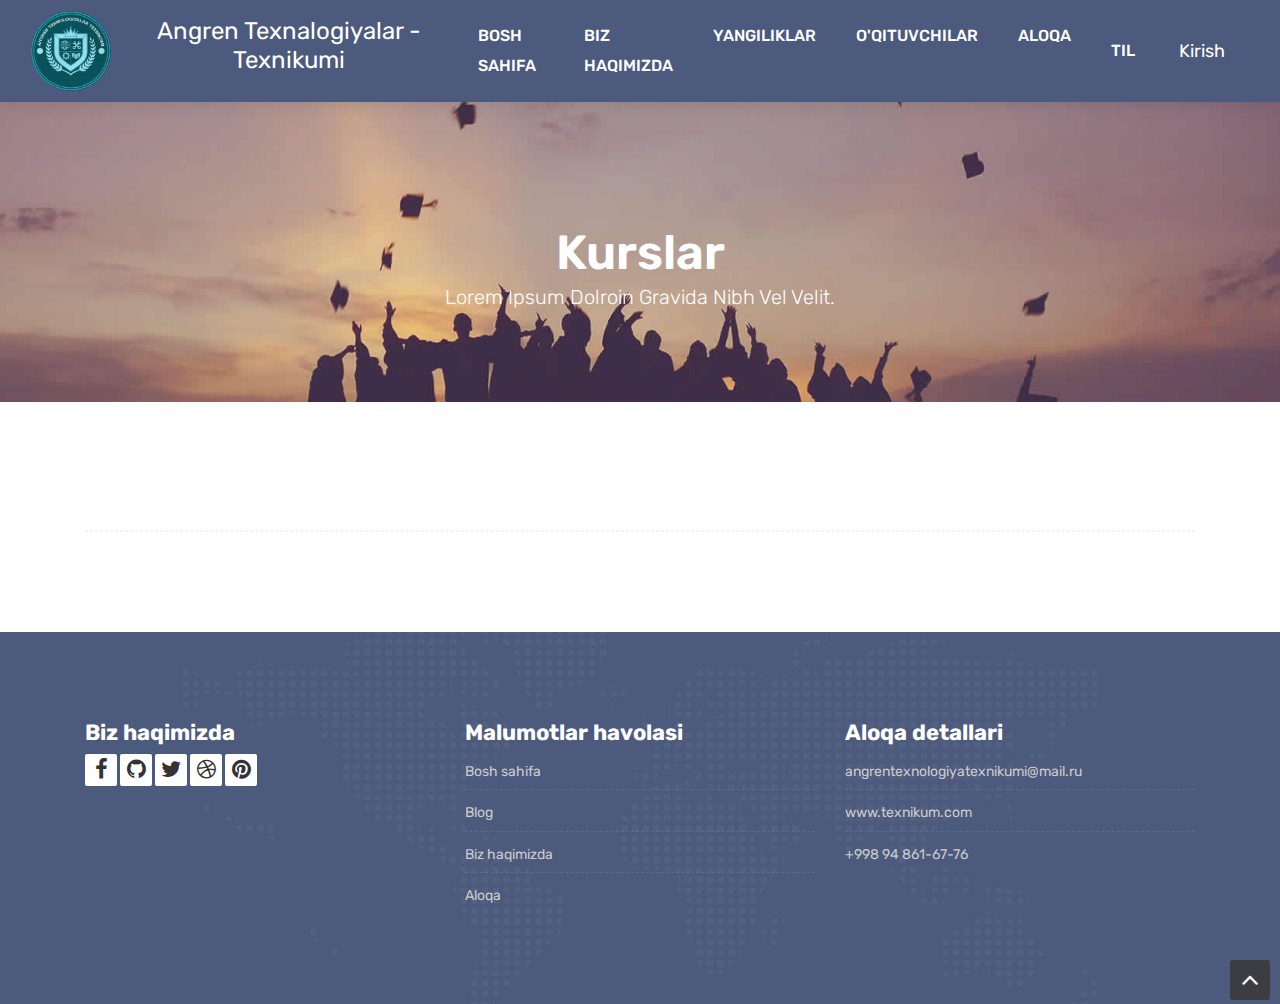
<file: course-grid-3.html>
<!DOCTYPE html>
<html lang="en">

<!-- Basic -->
<meta charset="utf-8">
<meta http-equiv="X-UA-Compatible" content="IE=edge">

<!-- Mobile Metas -->
<meta name="viewport" content="width=device-width, initial-scale=1">

<!-- Site Metas -->
<title>Texnikum-turizm</title>
<meta name="keywords" content="">
<meta name="description" content="">
<meta name="author" content="">

<!-- Site Icons -->
<link rel="shortcut icon" href="https://xabar.uz/static/crop/2/0/920__95_2070776830.jpg" type="image/x-icon" />
<link rel="apple-touch-icon" href="images/apple-touch-icon.png">

<!-- Bootstrap CSS -->
<link rel="stylesheet" href="css/bootstrap.min.css">
<!-- Site CSS -->
<link rel="stylesheet" href="style.css">
<!-- ALL VERSION CSS -->
<link rel="stylesheet" href="css/versions.css">
<!-- Responsive CSS -->
<link rel="stylesheet" href="css/responsive.css">
<!-- Custom CSS -->
<link rel="stylesheet" href="css/custom.css">

<!-- Modernizer for Portfolio -->
<script src="js/modernizer.js"></script>
<!--[if lt IE 9]>
      <script src="https://oss.maxcdn.com/libs/html5shiv/3.7.0/html5shiv.js"></script>
      <script src="https://oss.maxcdn.com/libs/respond.js/1.4.2/respond.min.js"></script>
    <![endif]-->

</head>

<body class="host_version">

    <!-- Modal -->


    <!-- LOADER -->
    <div id="preloader">
        <div class="nima">
            <!-- <img class="komd" src="https://www.buxtt.uz/wp-content/uploads/2019/07/logo15.png" alt=""> -->
        </div>
    </div>
    <!-- END LOADER -->

    <!-- Start header -->
    <header class="top-navbar">
        <nav class="navbar navbar-expand-lg navbar-light bg-light">
            <div class="container-fluid">
                <div class="logo">
					<img src="images/logoo.jpg" alt="logo"> <h1>Angren Texnalogiyalar -Texnikumi</h1>

				</div>
                <button class="navbar-toggler" type="button" data-toggle="collapse" data-target="#navbars-host"
                    aria-controls="navbars-rs-food" aria-expanded="false" aria-label="Toggle navigation">
                    <span class="icon-bar"></span>
                    <span class="icon-bar"></span>
                    <span class="icon-bar"></span>
                </button>
                <div class="collapse navbar-collapse" id="navbars-host">
                    <ul class="navbar-nav ml-auto">
                        <li class="nav-item "><a class="nav-link" href="index.html" data-lang-uz="Bosh sahifa"
                                data-lang-en="Home" data-lang-ru="Дом">Bosh sahifa</a></li>
                        <li class="nav-item"><a class="nav-link" href="about.html" data-lang-uz="Biz haqimizda"
                                data-lang-en="About us" data-lang-ru="О нас">Biz haqimizda</a></li>
                        <!-- <li class="nav-item active">
                              <a class="nav-link" href="course-grid-3.html"  data-lang-uz="Kurslar" data-lang-en="Courses" data-lang-ru="Месячные">Kurslar </a>
                          </li> -->
                        <li class="nav-item dropdown">
                            <a class="nav-link" href="blog.html" data-lang-uz="Yangiliklar" data-lang-en="Yangiliklar"
                                data-lang-ru="Блог">Yangiliklar </a>
                        </li>
                        <li class="nav-item"><a class="nav-link" href="teachers.html" data-lang-uz="O'qituvchilar"
                                data-lang-en="Teachers" data-lang-ru="Учителей">O'qituvchilar</a></li>
                        <li class="nav-item"><a class="nav-link" href="contact.html" data-lang-uz="Aloqa"
                                data-lang-en="Contact" data-lang-ru="Контакт">Aloqa</a></li>
                    </ul>
                    <ul class="nav navbar-nav navbar-right">
                        <li class="nav-item dropdown">
                            <a class="nav-link dropdown-toggle" href="#" id="navbarDropdown" role="button"
                                data-toggle="dropdown" aria-haspopup="true" aria-expanded="false" data-lang-uz="Til"
                                data-lang-en="Language" data-lang-ru="Язык">
                                Til
                            </a>
                            <div class="dropdown-menu" aria-labelledby="navbarDropdown">
                                <a class="dropdown-item language-switcher" href="#" data-lang="uz">UZ</a>
                                <a class="dropdown-item language-switcher" href="#" data-lang="ru">RU</a>
                                <a class="dropdown-item language-switcher" href="#" data-lang="en">ENG</a>
                            </div>
                        </li>
                    </ul>
                    <ul class="nav navbar-nav navbar-right">
                        <li>
                            <a href="AdminPanel.html" 
                               class="bg-blue-600 hover:bg-blue-700 text-white font-bold py-2 px-4 rounded-lg transition duration-300 block text-center" 
                               data-lang-uz="Kirish" 
                               data-lang-en="Teachers" 
                               data-lang-ru="Учителей">
                                Kirish
                            </a>
                        </li>
                    </ul>
                </div>
            </div>
        </nav>
    </header>
    <!-- End header -->

    <div class="all-title-box">
        <div class="container text-center">
            <h1>Kurslar<span class="m_1">Lorem Ipsum dolroin gravida nibh vel velit.</span></h1>
        </div>
    </div>

    <div id="overviews" class="section wb">
        <div class="container">
            <hr class="invis">

            <div class="row" id="course-container">
                <!-- Dynamic course items will be inserted here -->
            </div><!-- end row -->

            <hr class="hr3">
        </div><!-- end container -->
    </div><!-- end section -->



    <footer class="footer">
        <div class="container">
            <div class="row">
                <div class="col-lg-4 col-md-4 col-xs-12">
                    <div class="widget clearfix">
                        <div class="widget-title">
                            <h3 data-lang-uz="Biz haqimizda" data-lang-en="About Us" data-lang-ru="О нас">Biz haqimizda
                            </h3>
                        </div>
                        <div class="footer-right">
                            <ul class="footer-links-soi">
                                <li><a href="#"><i class="fa fa-facebook"></i></a></li>
                                <li><a href="#"><i class="fa fa-github"></i></a></li>
                                <li><a href="#"><i class="fa fa-twitter"></i></a></li>
                                <li><a href="#"><i class="fa fa-dribbble"></i></a></li>
                                <li><a href="#"><i class="fa fa-pinterest"></i></a></li>
                            </ul><!-- end links -->
                        </div>
                    </div><!-- end clearfix -->
                </div><!-- end col -->

                <div class="col-lg-4 col-md-4 col-xs-12">
                    <div class="widget clearfix">
                        <div class="widget-title">
                            <h3 data-lang-uz="Malumotlar havolasi" data-lang-en="References" data-lang-ru="Ссылки">
                                Malumotlar havolasi</h3>
                        </div>
                        <ul class="footer-links">
                            <li><a href="index.html" data-lang-uz="Bosh sahifa" data-lang-en="Home"
                                    data-lang-ru="Дом">Bosh sahifa</a></li>
                            <li><a href="blog.html" data-lang-uz="Blog" data-lang-en="Blog" data-lang-ru="Блог">Blog</a>
                            </li>
                            <!-- <li><a href="#">Pricing</a></li> -->
                            <li><a href="about.html" data-lang-uz="Biz haqimizda" data-lang-en="About Us"
                                    data-lang-ru="О нас">Biz haqimizda</a></li>
                            <li><a href="contact.html" data-lang-uz="Aloqa" data-lang-en="Contact"
                                    data-lang-ru="Контакт">Aloqa</a></li>
                        </ul><!-- end links -->
                    </div><!-- end clearfix -->
                </div><!-- end col -->

                <div class="col-lg-4 col-md-4 col-xs-12">
                    <div class="widget clearfix">
                        <div class="widget-title">
                            <h3 data-lang-uz="Aloqa detallari" data-lang-en="Contact Details"
                                data-lang-ru="Контактная информация">Aloqa detallari</h3>
                        </div>

                        <ul class="footer-links">
                            <li><a href="mailto:#"> angrentexnologiyatexnikumi@mail.ru </a></li>
                            <li><a href="#">www.texnikum.com</a></li>
                            <li>+998 94 861-67-76</li>
                        </ul><!-- end links -->
                    </div><!-- end clearfix -->
                </div><!-- end col -->

            </div><!-- end row -->
        </div><!-- end container -->
    </footer><!-- end footer -->

    <a href="#" id="scroll-to-top" class="dmtop global-radius"><i class="fa fa-angle-up"></i></a>

    <!-- ALL JS FILES -->
    <script src="js/all.js"></script>
    <!-- ALL PLUGINS -->
    <script src="js/about.js"></script>
    <script src="js/custom.js"></script>
    <script src="js/kurs.js"></script>

</body>

</html>
</file>
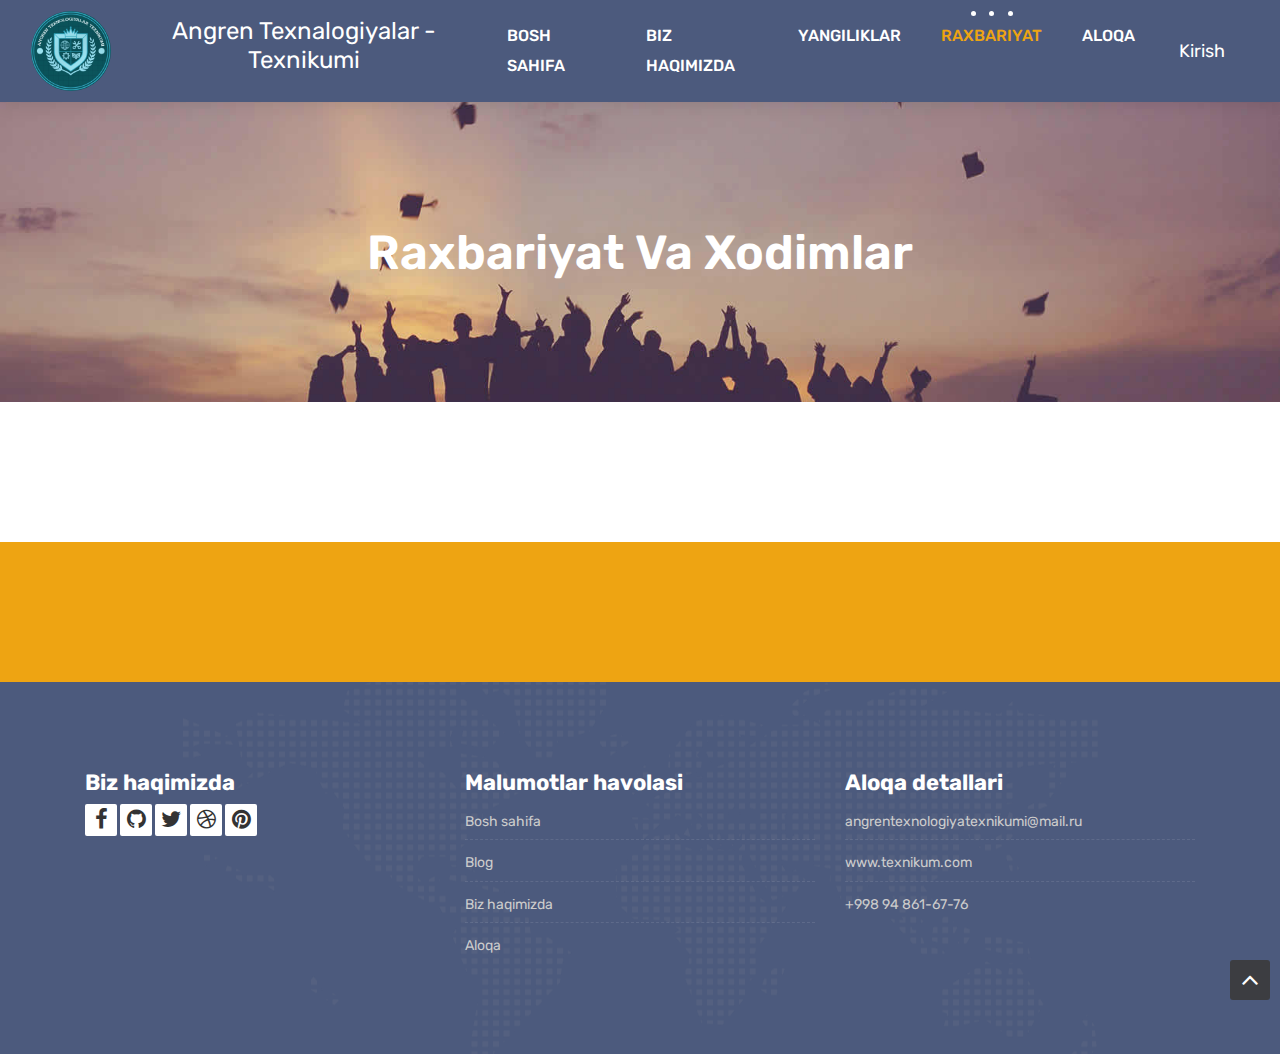
<file: teachers.html>
<!DOCTYPE html>
<html lang="en">

    <!-- Basic -->
    <meta charset="utf-8">
    <meta http-equiv="X-UA-Compatible" content="IE=edge">   
   
    <!-- Mobile Metas -->
    <meta name="viewport" content="width=device-width, initial-scale=1">
 
     <!-- Site Metas -->
    <title>Texnikum-turizm</title>  
    <meta name="keywords" content="">
    <meta name="description" content="">
    <meta name="author" content="">

    <!-- Site Icons -->
    <link rel="shortcut icon" href="https://xabar.uz/static/crop/2/0/920__95_2070776830.jpg" type="image/x-icon" />
    <link rel="apple-touch-icon" href="images/apple-touch-icon.png">

    <!-- Bootstrap CSS -->
    <link rel="stylesheet" href="css/bootstrap.min.css">
    <!-- Site CSS -->
    <link rel="stylesheet" href="style.css">
    <!-- ALL VERSION CSS -->
    <link rel="stylesheet" href="css/versions.css">
    <!-- Responsive CSS -->
    <link rel="stylesheet" href="css/responsive.css">
    <!-- Custom CSS -->
    <link rel="stylesheet" href="css/custom.css">

    <!-- Modernizer for Portfolio -->
    <script src="js/modernizer.js"></script>
    <!--[if lt IE 9]>
      <script src="https://oss.maxcdn.com/libs/html5shiv/3.7.0/html5shiv.js"></script>
      <script src="https://oss.maxcdn.com/libs/respond.js/1.4.2/respond.min.js"></script>
    <![endif]-->

</head>
<body class="host_version"> 

	<!-- Modal -->
  
      <!-- LOADER -->
      <div id="preloader">
          <div class="nima">
              <!-- <img class="komd" src="https://www.buxtt.uz/wp-content/uploads/2019/07/logo15.png" alt=""> -->
          </div>
      </div>
      <!-- END LOADER -->	
      
      <!-- Start header -->
      <header class="top-navbar">
          <nav class="navbar navbar-expand-lg navbar-light bg-light">
              <div class="container-fluid">
                <div class="logo">
					<img src="images/logoo.jpg" alt="logo"> <h1>Angren Texnalogiyalar -Texnikumi</h1>

				</div>
                  <button class="navbar-toggler" type="button" data-toggle="collapse" data-target="#navbars-host" aria-controls="navbars-rs-food" aria-expanded="false" aria-label="Toggle navigation">
                      <span class="icon-bar"></span>
                      <span class="icon-bar"></span>
                      <span class="icon-bar"></span>
                  </button>
                  <div class="collapse navbar-collapse" id="navbars-host">
                      <ul class="navbar-nav ml-auto">
                          <li class="nav-item "><a class="nav-link" href="index.html" data-lang-uz="Bosh sahifa" data-lang-en="Home" data-lang-ru="Дом">Bosh sahifa</a></li>
                          <li class="nav-item"><a class="nav-link" href="about.html"  data-lang-uz="Biz haqimizda" data-lang-en="About us" data-lang-ru="О нас">Biz haqimizda</a></li>
                          <!-- <li class="nav-item dropdown">
                              <a class="nav-link" href="course-grid-3.html"  data-lang-uz="Kurslar" data-lang-en="Courses" data-lang-ru="Месячные">Kurslar </a>
                          </li> -->
                          <li class="nav-item dropdown">
                              <a class="nav-link" href="blog.html"  data-lang-uz="Yangiliklar" data-lang-en="Yangiliklar" data-lang-ru="Блог">Yangiliklar </a>
                          </li>
                          <li class="nav-item active"><a class="nav-link" href="teachers.html"  >Raxbariyat</a></li>
                          <li class="nav-item"><a class="nav-link" href="contact.html"  data-lang-uz="Aloqa" data-lang-en="Contact" data-lang-ru="Контакт">Aloqa</a></li>
                      </ul>
                      <!-- <ul class="nav navbar-nav navbar-right">
                          <li class="nav-item dropdown">
                              <a class="nav-link dropdown-toggle" href="#" id="navbarDropdown" role="button" data-toggle="dropdown" aria-haspopup="true" aria-expanded="false" data-lang-uz="Til" data-lang-en="Language" data-lang-ru="Язык">
                                  Til
                              </a>
                              <div class="dropdown-menu" aria-labelledby="navbarDropdown">
                                  <a class="dropdown-item language-switcher" href="#" data-lang="uz">UZ</a>
                                  <a class="dropdown-item language-switcher" href="#" data-lang="ru">RU</a>
                                  <a class="dropdown-item language-switcher" href="#" data-lang="en">ENG</a>
                              </div>
                          </li>
                      </ul> -->
                      
                      <ul class="nav navbar-nav navbar-right">
                        <li>
                            <a href="AdminPanel.html" 
                               class="bg-blue-600 hover:bg-blue-700 text-white font-bold py-2 px-4 rounded-lg transition duration-300 block text-center" 
                               data-lang-uz="Kirish" 
                               data-lang-en="Teachers" 
                               data-lang-ru="Учителей">
                                Kirish
                            </a>
                        </li>
                    </ul>
                  </div>
              </div>
          </nav>
      </header>
	<!-- End header -->
	
	<div class="all-title-box">
		<div class="container text-center">
			<h1>Raxbariyat va Xodimlar</h1>
		</div>
	</div>
	
	<div id="teachers" class="section wb">
        <div class="container">
            <div class="row">
                <!-- Teacher cards will be populated here -->
            </div><!-- end row -->
        </div><!-- end container -->
    </div><!-- end section -->
    
    <!-- Partners Section -->
    <div class="parallax section dbcolor">
        <div class="container">
            <div class="row logos" id="partners">
                <!-- Partner logos will be populated here -->
            </div><!-- end row -->
        </div><!-- end container -->
    </div><!-- end section -->
    <footer class="footer">
        <div class="container">
            <div class="row">
                <div class="col-lg-4 col-md-4 col-xs-12">
                    <div class="widget clearfix">
                        <div class="widget-title">
                            <h3 data-lang-uz="Biz haqimizda" data-lang-en="About Us" data-lang-ru="О нас">Biz haqimizda</h3>
                        </div>
						<div class="footer-right">
							<ul class="footer-links-soi">
								<li><a href="#"><i class="fa fa-facebook"></i></a></li>
								<li><a href="#"><i class="fa fa-github"></i></a></li>
								<li><a href="#"><i class="fa fa-twitter"></i></a></li>
								<li><a href="#"><i class="fa fa-dribbble"></i></a></li>
								<li><a href="#"><i class="fa fa-pinterest"></i></a></li>
							</ul><!-- end links -->
						</div>						
                    </div><!-- end clearfix -->
                </div><!-- end col -->

				<div class="col-lg-4 col-md-4 col-xs-12">
                    <div class="widget clearfix">
                        <div class="widget-title">
                            <h3 data-lang-uz="Malumotlar havolasi" data-lang-en="References" data-lang-ru="Ссылки">Malumotlar havolasi</h3>
                        </div>
                        <ul class="footer-links">
                            <li><a href="index.html" data-lang-uz="Bosh sahifa" data-lang-en="Home" data-lang-ru="Дом">Bosh sahifa</a></li>
                            <li><a href="blog.html" data-lang-uz="Blog" data-lang-en="Blog" data-lang-ru="Блог">Blog</a></li>
                            <!-- <li><a href="#">Pricing</a></li> -->
							<li><a href="about.html" data-lang-uz="Biz haqimizda" data-lang-en="About Us" data-lang-ru="О нас">Biz haqimizda</a></li>
							<li><a href="contact.html" data-lang-uz="Aloqa" data-lang-en="Contact" data-lang-ru="Контакт">Aloqa</a></li>
                        </ul><!-- end links -->
                    </div><!-- end clearfix -->
                </div><!-- end col -->
				
                <div class="col-lg-4 col-md-4 col-xs-12">
                    <div class="widget clearfix">
                        <div class="widget-title">
                            <h3 data-lang-uz="Aloqa detallari" data-lang-en="Contact Details" data-lang-ru="Контактная информация">Aloqa detallari</h3>
                        </div>

                        <ul class="footer-links">
                            <li><a href="mailto:#"> angrentexnologiyatexnikumi@mail.ru </a></li>
                            <li><a href="#">www.texnikum.com</a></li>
                            <li>+998 94 861-67-76</li>
                        </ul><!-- end links -->
                    </div><!-- end clearfix -->
                </div><!-- end col -->
				
            </div><!-- end row -->
        </div><!-- end container -->
    </footer><!-- end footer -->


    <a href="#" id="scroll-to-top" class="dmtop global-radius"><i class="fa fa-angle-up"></i></a>

    <!-- ALL JS FILES -->
    <script src="js/all.js"></script>
    <!-- ALL PLUGINS -->
    <script src="js/custom.js"></script>
    <script src="js/about.js"></script>
    <script src="js/teacher.js"></script>

</body>
</html>
</file>
<file: style.css>
/*------------------------------------------------------------------
    IMPORT FONTS
-------------------------------------------------------------------*/

@import url('https://fonts.googleapis.com/css?family=Rubik:300,300i,400,400i,500,500i,700,700i,900,900i');

/*------------------------------------------------------------------
    IMPORT FILES
-------------------------------------------------------------------*/

@import url(css/animate.css);
@import url(css/animate.min.css);
@import url(css/bootstrap-touch-slider.css);
@import url(css/flaticon.css);
@import url(css/timeline.min.css);
@import url(css/prettyPhoto.css);
@import url(css/owl.carousel.css);
@import url(css/font-awesome.min.css);

/*------------------------------------------------------------------
    
-------------------------------------------------------------------*/

body {
    color: #333333;
    font-size: 14px;
    font-family: 'Rubik', sans-serif;
    line-height: 1.80857;
}
.logo>h1{
    color: #ffffff;
    align-items: center;  
    text-align: center;
}
.logo>img{
    width: 80px;
    height: 80px;
    border-radius: 50px;
    display: flex;
    align-items: center;
    text-align: center;
    justify-content: center;
}
.logo{
    display: flex;
    align-items: center;
    gap: 10px   ;
}

body.demos .section {
    background: url(images/bg.png) repeat top center #f2f3f5;
}

body.demos .section-title img {
    max-width: 280px;
    display: block;
    margin: 10px auto;
}

body.demos .service-widget h3 {
    border-bottom: 1px solid #ededed;
    font-size: 18px;
    padding: 20px 0;
    background-color: #ffffff;
}

body.demos .service-widget {
    margin: 0 0 30px;
    padding: 30px;
    background-color: #fff
}

body.demos .container-fluid {
    max-width: 1080px
}

html, body{
	height: 100%;
}


a {
    color: #1f1f1f;
    text-decoration: none !important;
    outline: none !important;
    -webkit-transition: all .3s ease-in-out;
    -moz-transition: all .3s ease-in-out;
    -ms-transition: all .3s ease-in-out;
    -o-transition: all .3s ease-in-out;
    transition: all .3s ease-in-out;
}

h1,
h2,
h3,
h4,
h5,
h6 {
    letter-spacing: 0;
    font-weight: normal;
    position: relative;
    padding: 0 0 10px 0;
    font-weight: normal;
    line-height: 120% !important;
    color: #1f1f1f;
    margin: 0
}

h1 {
    font-size: 24px
}

h2 {
    font-size: 22px
}

h3 {
    font-size: 18px
}

h4 {
    font-size: 16px
}

h5 {
    font-size: 14px
}

h6 {
    font-size: 13px
}

h1 a,
h2 a,
h3 a,
h4 a,
h5 a,
h6 a {
    color: #212121;
    text-decoration: none!important;
    opacity: 1
}

h1 a:hover,
h2 a:hover,
h3 a:hover,
h4 a:hover,
h5 a:hover,
h6 a:hover {
    opacity: .8
}

a {
    color: #1f1f1f;
    text-decoration: none;
    outline: none;
}

a,
.btn {
    text-decoration: none !important;
    outline: none !important;
    -webkit-transition: all .3s ease-in-out;
    -moz-transition: all .3s ease-in-out;
    -ms-transition: all .3s ease-in-out;
    -o-transition: all .3s ease-in-out;
    transition: all .3s ease-in-out;
}

.btn-custom {
    margin-top: 20px;
    background-color: transparent !important;
    border: 2px solid #ddd;
    padding: 12px 40px;
    font-size: 16px;
}

.lead {
    font-size: 18px;
    line-height: 30px;
    color: #767676;
    margin: 0;
    padding: 0;
}

blockquote {
    margin: 20px 0 20px;
    padding: 30px;
}


/*------------------------------------------------------------------
    WP CORE
-------------------------------------------------------------------*/

.first {
    clear: both
}

.last {
    margin-right: 0
}

.alignnone {
    margin: 5px 20px 20px 0;
}

.aligncenter,
div.aligncenter {
    display: block;
    margin: 5px auto 5px auto;
}

.alignright {
    float: right;
    margin: 10px 0 20px 20px;
}

.alignleft {
    float: left;
    margin: 10px 20px 20px 0;
}

a img.alignright {
    float: right;
    margin: 10px 0 20px 20px;
}

a img.alignnone {
    margin: 10px 20px 20px 0;
}

a img.alignleft {
    float: left;
    margin: 10px 20px 20px 0;
}

a img.aligncenter {
    display: block;
    margin-left: auto;
    margin-right: auto
}

.wp-caption {
    background: #fff;
    border: 1px solid #f0f0f0;
    max-width: 96%;
    /* Image does not overflow the content area */
    padding: 5px 3px 10px;
    text-align: center;
}

.wp-caption.alignnone {
    margin: 5px 20px 20px 0;
}

.wp-caption.alignleft {
    margin: 5px 20px 20px 0;
}

.wp-caption.alignright {
    margin: 5px 0 20px 20px;
}

.wp-caption img {
    border: 0 none;
    height: auto;
    margin: 0;
    max-width: 98.5%;
    padding: 0;
    width: auto;
}

.wp-caption p.wp-caption-text {
    font-size: 11px;
    line-height: 17px;
    margin: 0;
    padding: 0 4px 5px;
}


/* Text meant only for screen readers. */

.screen-reader-text {
    clip: rect(1px, 1px, 1px, 1px);
    position: absolute !important;
    height: 1px;
    width: 1px;
    overflow: hidden;
}

.screen-reader-text:focus {
    background-color: #f1f1f1;
    border-radius: 3px;
    box-shadow: 0 0 2px 2px rgba(0, 0, 0, 0.6);
    clip: auto !important;
    color: #21759b;
    display: block;
    font-size: 14px;
    font-size: 0.875rem;
    font-weight: bold;
    height: auto;
    left: 5px;
    line-height: normal;
    padding: 15px 23px 14px;
    text-decoration: none;
    top: 5px;
    width: auto;
    z-index: 100000;
    /* Above WP toolbar. */
}

/*------------------------------------------------------------------
    LOADER
-------------------------------------------------------------------*/

.loader-container {
  position: absolute;
  top: 0;
  left: 0;
  width: 100%;
  height: 100%;
  z-index:8888;
}
.komd {
    width: 100%;
    height: auto;
    display: block;
    object-fit: cover;
}

.loader-container:before {
  content: '';
  position: absolute;
  top: 0;
  left: 0;
  width: 100%;
  height: 50%;
  background: #eea412;
  z-index: -1;
  transition: top 1.2s linear 3.1s;
}
.loader-container:after {
  content: '';
  position: absolute;
  bottom: 0;
  left: 0;
  width: 100%;
  height: 50%;
  background: #eea412;
  z-index: -1;
  transition: bottom 1.2s linear 3.1s;
}
.loader-container.done:before {
  top: -50%;
}
.loader-container.done:after {
  bottom: -50%;
}

.progress-br {
  position: absolute;
  top: 50%;
  left: 50%;
  transform: translateX(-50%) translateY(-50%);
  transform-origin: center;
}
.progress-br .progress__item {
  text-align: center;
  width: 100px;
  height: 100px;
  line-height: 100px;
  border: 2px solid #fff;
  border-radius: 50%;
}
.progress-br .progress__item:before {
  content: '';
  position: absolute;
  top: 0;
  left: 50%;
  margin-top: -3px;
  margin-left: 0px;
  width: 50px;
  height: 50px;
  border-top: solid 10px #fff;
  border-right: solid 10px #fff;
  border-top-right-radius: 100%;
  transform-origin: left bottom;
  -webkit-animation: spin 3s linear infinite;
}
.progress-br.float .progress__item:before {
  border-top-width: 50px;
  margin-top: 0px;
  height: 50px;
}

.progress-br.float.shadow:before {
  border-top-width: 50px;
  margin-top: -50px;
  height: 50px;
}
.progress-br.shadow:before {
  content: '';
  position: absolute;
  top: 50%;
  left: 50%;
  margin: -50px 0 0 50px;
  width: 50px;
  height: 50px;
  border-top: solid 10px #6e912d;
  border-right: solid 10px #6e912d;
  border-top-right-radius: 100%;
  z-index: -1;
  transform-origin: left bottom;
  -webkit-animation: spin 3s linear infinite;
}
.progress-br.shadow:after {
  content: '';
  position: absolute;
  top: 50%;
  left: 50%;
  width: 100px;
  height: 100px;
  color: #6e912d;
  text-align: center;
  line-height: 100px;
  border: 2px solid #6e912d;
  border-radius: 50%;
  margin: -50px 0 0 -0px;
  z-index: -1;
  transform-origin: center;
}
.progress-br.done .progress__item {
  opacity: 0;
  -webkit-animation: done 3.1s;
  transition: opacity 0.3s linear 3.1s;
}
.progress-br.done .progress__item:before {
  display: none;
}
.progress-br.done:before {
  display: none;
}
.progress-br.done:after {
  opacity: 0;
  -webkit-animation: done 3.1s;
  transition: opacity 0.15s linear 3.1s;
}

@-webkit-keyframes done {
  10% {
    transform: scale(1.1);
  }
  20% {
    transform: scale(0.9);
  }
  30% {
    transform: scale(1.07);
  }
  40% {
    transform: scale(0.93);
  }
  50% {
    transform: scale(1.04);
  }
  60% {
    transform: scale(0.97);
  }
  80% {
    transform: scale(1.01);
  }
  90% {
    transform: scale(0.99);
  }
  100% {
    transform: scale(1);
  }
}
@-webkit-keyframes spin {
  100% {
    -webkit-transform: rotate(360deg);
  }
}

.shadow{
	box-shadow: none !important;
}

/*------------------------------------------------------------------
    HEADER
-------------------------------------------------------------------*/


.top-navbar .bg-light{
	background: #4c5a7d !important;
}

.top-navbar .navbar-light .navbar-nav .nav-link{
	color: #ffffff;
	font-size: 16px;
	font-weight: 500;
}

.top-navbar .navbar-light .navbar-nav .nav-item{
	position: relative;
	display: inline-block;
	padding: 15px 0px;
	margin: 0px 20px;
}
.top-navbar .navbar-light .navbar-nav .nav-item .nav-link{
	padding: 6px 0px;
	position: relative;
	display: block;
	line-height: 30px;
	letter-spacing: 0px;
	text-transform: uppercase;
}

.top-navbar .navbar-light .navbar-nav .nav-item::after {
    position: absolute;
    content: '';
    left: 50%;
    bottom: auto;
    top: 11px;
    width: 5px;
	height: 5px;
    opacity: 0;
    margin-left: -3px;
    background-color: #ffffff;
	border-radius: 50px;
    -webkit-transform: translateY(0px);
    transform: translateY(0px);
    transition: all 900ms ease;
    -webkit-transition: all 900ms ease;
    -ms-transition: all 900ms ease;
    -o-transition: all 900ms ease;
    -moz-transition: all 900ms ease;
}

.top-navbar .navbar-light .navbar-nav .nav-item .nav-link::before {
    position: absolute;
    content: '';
    left: 0%;
    bottom: auto;
    top: -4px;
    width: 5px;
	height: 5px;
	border-radius: 50px;
    opacity: 0;
    margin-left: -10px;
    background-color: #ffffff;
    -webkit-transform: translateY(0px);
    transform: translateY(0px);
    transition: all 900ms ease;
    -webkit-transition: all 900ms ease;
    -ms-transition: all 900ms ease;
    -o-transition: all 900ms ease;
    -moz-transition: all 900ms ease;
}

.top-navbar .navbar-light .navbar-nav .nav-item .nav-link::after {
    position: absolute;
    content: '';
    right: 0%;
    left: auto;
    bottom: auto;
    top: -4px;
    width: 5px;
	height: 5px;
	border-radius: 50px;
	border: none !important;
    opacity: 0;
    margin-right: -11px;
    background-color: #ffffff;
    transition: all 900ms ease;
    -webkit-transition: all 900ms ease;
    -ms-transition: all 900ms ease;
    -o-transition: all 900ms ease;
    -moz-transition: all 900ms ease;
}

.top-navbar .navbar-light .navbar-nav .nav-item.active::after{
	opacity: 1;
}

.top-navbar .navbar-light .navbar-nav .nav-item.active .nav-link::before {
	opacity: 1;
	left: 40%;
}
.top-navbar .navbar-light .navbar-nav .nav-item.active .nav-link{
	color: #eea412;
}
.top-navbar .navbar-light .navbar-nav .nav-item.active .nav-link::after{
	opacity: 1;
	right: 40%;
}

.top-navbar .navbar-light .navbar-nav .nav-item:hover::after{
	opacity: 1;
}

.top-navbar .navbar-light .navbar-nav .nav-item .nav-link:hover::before{
	opacity: 1;
	left: 40%;
}
.top-navbar .navbar-light .navbar-nav .nav-item .nav-link:hover{
	color: #eea412;
}
.top-navbar .navbar-light .navbar-nav .nav-item .nav-link:hover::after{
	opacity: 1;
	right: 40%;
}

.dropdown:hover>.dropdown-menu {
  display: block;
}

.dropdown>.dropdown-toggle:active {
    pointer-events: none;
}

.dropdown:hover>.dropdown-menu .dropdown-item{
	padding-left: 10px;
}


.top-navbar.fixed-menu .bg-light {
    position: fixed;
    top: 0;
    width: 100%;
    z-index: 9999;
    visibility: visible;
    transform: translate(0,0) scale(1);
    transition: .3s;
}

.top-navbar .bg-light {
    padding-top: 0px;
    padding-bottom: 0px;
    box-shadow: 0 0 18px 0 rgba(0,0,0,.12);
}

.top-navbar .navbar-light .navbar-nav li .dropdown-menu {
    box-shadow: 0 2px 12px 0 rgba(0,0,0,.12);
    border: none;
    border-radius: 0px;
    margin: 0px;
	padding: 10px;
}

.top-navbar .navbar-light .navbar-nav li .dropdown-menu a:hover{
	background: #eea412;
	color: #ffffff;
}

.navbar-right li a{
	position: relative;
	font-size: 18px;
	display: inline-block;
}
.navbar-right li a,
.navbar-right li a.hover-btn-new::after {
	-webkit-transition: all 0.3s;
	-moz-transition: all 0.3s;
	-o-transition: all 0.3s;
	transition: all 0.3s;
}

.navbar-right li a.hover-btn-new::before,
.navbar-right li a.hover-btn-new::after {
  background: #eea412;
  content: '';
  position: absolute;
  z-index: 1;
}

.navbar-right li a.hover-btn-new:hover span {
  color: #ffffff;
}
.navbar-right li a.hover-btn-new::before {
  height: 100%;
  left: 0;
  top: 0;
  width: 100%;
}
.navbar-right li a.hover-btn-new::after {
  background: #ffffff !important;
  height: 100%;
  left: 0;
  top: 0;
  width: 100%;
}
.navbar-right li a.hover-btn-new span{
	position: relative;
	z-index: 2;
	color: #333333;
}
.navbar-right li a.hover-btn-new:hover:after {
  height: 0;
  left: 50%;
  top: 50%;
  width: 0;
}


.navbar-toggler{
	background: #ffffff;
	border-radius: 0px;
	padding: 10px 10px;
}

.navbar-toggler .icon-bar {
    display: block;
    width: 22px;
    height: 2px;
    border-radius: 1px;
	background: #333333;
}
.navbar-toggler .icon-bar + .icon-bar {
    margin-top: 4px;
}

.navbar-toggler:hover{
	background: #eea412;
}

.navbar-toggler:hover .icon-bar{
	background: #ffffff;
}


.box-slider{
	height: 100%;
}


.box-slider .carousel-control-prev{
	border-radius: 2px;
	background: #eea412;
	position: absolute;
	left: 0px;
	font-size: 38px;
	top: 40%;
	width: 60px;
	height: 60px;
	line-height: 20px;
	opacity: 1;
}
.box-slider .carousel-control-next{
	border-radius: 2px;
	background: #eea412;
	position: absolute;
	right: 0px;
	font-size: 38px;
	top: 40%;
	width: 60px;
	height: 60px;
	line-height: 20px;
	opacity: 1;
}

.first-section .big-tagline a{
	background: none;
	position: relative;
	display: inline-block;
	font-size: 18px;
	color: #333333;
	font-weight: 500;
}


.big-tagline a,
.big-tagline a.hover-btn-new::after {
	-webkit-transition: all 0.3s;
	-moz-transition: all 0.3s;
	-o-transition: all 0.3s;
	transition: all 0.3s;
}

.big-tagline a.hover-btn-new::before,
.big-tagline a.hover-btn-new::after {
  background: #fff;
  content: '';
  position: absolute;
  z-index: 1;
}

.big-tagline a.hover-btn-new:hover span {
  color: #eea412;
}

.hover-btn-new::before {
  height: 100%;
  left: 0;
  top: 0;
  width: 100%;
}

.hover-btn-new::after {
  background: #eea412 !important;
  height: 100%;
  left: 0;
  top: 0;
  width: 100%;
}
.hover-btn-new span{
	position: relative;
	z-index: 2;
}

.hover-btn-new:hover:after {
  height: 0;
  left: 50%;
  top: 50%;
  width: 0;
}


.first-section .big-tagline a:hover{
	color: #333333;
}
.box-slider .carousel-inner{
	height: 100%;
}
.box-slider .carousel-item{
	height: 100%;
	width: 100%;
}



/*------------------------------------------------------------------
    SECTIONS
-------------------------------------------------------------------*/

.dbcolor{
	background: #eea412;
}

.parallax {
    background-attachment: fixed;
    background-size: cover;
    padding: 120px 0;
    position: relative;
    width: 100%;
}

.parallax.parallax-off {
    background-attachment: fixed !important;
    display: block;
    overflow: hidden;
    position: relative;
    background-position: center center;
    vertical-align: sub;
    width: 100%;
    z-index: 2;
}

.no-scroll-xy {
    overflow: hidden !important;
    -webkit-transition: all .4s ease-in-out;
    -moz-transition: all .4s ease-in-out;
    -ms-transition: all .4s ease-in-out;
    -o-transition: all .4s ease-in-out;
    transition: all .4s ease-in-out;
}

.section {
    display: block;
    position: relative;
    overflow: hidden;
    padding: 70px 0;
}

.noover {
    overflow: visible;
}

.noover .btn-dark {
    border: 0 !important;
}

.nopad {
    padding: 0;
}

.nopadtop {
    padding-top: 0;
}

.section.wb {
    background-color: #ffffff;
}

.section.lb {
    background-color: #f2f3f5;
}

.section.db {
    background-color: #1f1f1f;
}

.section.color1 {
    background-color: #448AFF;
}
.section.cl {
	background-color: #2d3032;
}

.hover-btn-new{
	color: #ffffff;
	display: inline-block;
	font-weight: 400;
	line-height: 46px;
	padding: 0 17px;
	text-transform: uppercase;
	position: relative;
	border: 2px solid #fff;
	font-size: 14px;
	-webkit-transition: all 0.3s ease-in-out;
	-moz-transition: all 0.3s ease-in-out;
	-ms-transition: all 0.3s ease-in-out;
	-o-transition: all 0.3s ease-in-out;
	transition: all 0.3s ease-in-out;
	border-radius: 2px;
}

.orange{
	border-color: #eea412;
}

.first-section {
    position: relative;
    overflow: hidden;
    height: 100%;	
	vertical-align: middle;
}

.first-section::before {
    content: "";
    position: absolute;
    height: 100%;
    width: 100%;
	top: 0px;
	left: 0px;
    display: block;
    background: rgba(0,0,0,0.5);
}

.first-section h2 {
    color: #ffffff;
    font-size: 68px;
    font-weight: 300;
    text-transform: capitalize;
    display: block;
    margin: 0;
    padding: 0 0 30px;
    position: relative;
}

.first-section h2 strong{
	color: #eea412;
}

.first-section .lead {
    font-size: 21px;
    font-weight: 300;
    padding: 0 0 40px;
    margin: 0;
    line-height: inherit;
    color: #ffffff;
}

.macbookright {
    width: 980px;
    position: absolute;
    right: -15%;
    bottom: -6%;
}

.section-title {
    display: block;
    position: relative;
    margin-bottom: 60px;
}

.section-title p {
    color: #999;
    font-weight: 400;
    font-size: 18px;
    line-height: 33px;
    margin: 0;
}

.section-title h3 {
    font-size: 42px;
    font-weight: 500;
    line-height: 62px;
    margin: 0 0 25px;
    padding: 0;
    text-transform: none;
}

.section.colorsection p,
.section.colorsection h3,
.section.db h3 {
    color: #ffffff;
}


.box-slider .first-section{
	display: table;
	position: relative;
	width: 100%;
}
.dtab{
	display: table-cell;
	vertical-align: middle;
}


.page-section{
	padding: 70px 0px; 
}

.customwidget a{
	position: relative;
	padding: 13px 40px;
	font-size: 18px;
	display: inline-block;
}


.customwidget a,
.customwidget a.hover-btn-new::after {
	-webkit-transition: all 0.3s;
	-moz-transition: all 0.3s;
	-o-transition: all 0.3s;
	transition: all 0.3s;
}

.customwidget a.hover-btn-new::before,
.customwidget a.hover-btn-new::after {
  background: #9dc15b;
  content: '';
  position: absolute;
  z-index: 1;
}

.customwidget a.hover-btn-new:hover span {
  color: #333333;
}
.customwidget a.hover-btn-new::before {
  height: 100%;
  left: 0;
  top: 0;
  width: 100%;
}
.customwidget a.hover-btn-new::after {
  background: #333333 !important;
  height: 100%;
  left: 0;
  top: 0;
  width: 100%;
}
.customwidget a.hover-btn-new span{
	position: relative;
	z-index: 2;
	color: #fff;
}
.customwidget a.hover-btn-new:hover:after {
	height: 0;
	left: 50%;
	top: 50%;
	width: 0;
}
.message-box a{
	position: relative;
	font-size: 18px;
	display: inline-block;
}
.message-box a,
.message-box a.hover-btn-new::after {
	-webkit-transition: all 0.3s;
	-moz-transition: all 0.3s;
	-o-transition: all 0.3s;
	transition: all 0.3s;
}
.message-box a.hover-btn-new::before,
.message-box a.hover-btn-new::after {
	background: #eea412;
	content: '';
	position: absolute;
	z-index: 1;
}

.message-box a.hover-btn-new:hover span {
  color: #333333;
}
.message-box a.hover-btn-new::before {
  height: 100%;
  left: 0;
  top: 0;
  width: 100%;
}
.message-box a.hover-btn-new::after {
  background: #333333 !important;
  height: 100%;
  left: 0;
  top: 0;
  width: 100%;
}
.message-box a.hover-btn-new span{
	position: relative;
	z-index: 2;
	color: #fff;
}
.message-box a.hover-btn-new:hover:after {
  height: 0;
  left: 50%;
  top: 50%;
  width: 0;
}


.customwidget{
	margin-top: 30px;
}

.hmv-box{
	padding: 60px 0px; 
}
.inner-hmv{
	padding: 15px;
	box-shadow: 0 0px 10px rgba(0,0,0,.1);
	position: relative;
	overflow: hidden;
}
.icon-box-hmv{
	width: 100px;
	height: 100px;
	line-height: 100px;
	text-align: center;
	border: 3px solid #4babb1;
	border-radius: 6px;
	margin-bottom: 20px;
	-webkit-transition: all 0.3s;
	-moz-transition: all 0.3s;
	-o-transition: all 0.3s;
	transition: all 0.3s;
}
.icon-box-hmv i{
	font-size: 60px;
	color: #eea412;
}
.inner-hmv h3{
	font-size: 28px;
	color: #212121;
    font-weight: 500;
	margin-bottom: 20px;
	padding: 0px;
	-webkit-transition: all 0.3s;
	-moz-transition: all 0.3s;
	-o-transition: all 0.3s;
	transition: all 0.3s;
}
.inner-hmv p{
	margin: 0px;
}

.inner-hmv:hover .icon-box-hmv{
	border: 3px solid #eea412;
}
.inner-hmv:hover .icon-box-hmv i{
	color: #4babb1;
}
.inner-hmv:hover h3{
	color: #eea412;
}
.tr-pa{
	font-size: 170px;
	color: #fbfbfb;
    position: absolute;
    top: -20px;
    right: -10px;
    line-height: 125px;
	font-weight: 700;
	opacity: 0;
	-webkit-transition: all 0.3s;
	-moz-transition: all 0.3s;
	-o-transition: all 0.3s;
	transition: all 0.3s;
}
.inner-hmv:hover .tr-pa{
	opacity: 1;
	-webkit-transition: all 0.3s;
	-moz-transition: all 0.3s;
	-o-transition: all 0.3s;
	transition: all 0.3s;
}


/*------------------------------------------------------------------
    PORTFOLIO
-------------------------------------------------------------------*/

.item-h2,
.item-h1 {
    height: 100% !important;
    height: auto !important;
}

.isotope-item {
    z-index: 2;
    padding: 0;
}

.isotope-hidden.isotope-item {
    pointer-events: none;
    z-index: 1;
}

.isotope,
.isotope .isotope-item {
    /* change duration value to whatever you like */
    -webkit-transition-duration: 0.8s;
    -moz-transition-duration: 0.8s;
    transition-duration: 0.8s;
}

.isotope {
    -webkit-transition-property: height, width;
    -moz-transition-property: height, width;
    transition-property: height, width;
}

.isotope .isotope-item {
    -webkit-transition-property: -webkit-transform, opacity;
    -moz-transition-property: -moz-transform, opacity;
    transition-property: transform, opacity;
}

.portfolio-filter ul {
    padding: 0;
    z-index: 2;
    display: block;
    position: relative;
    margin: 0;
}

.portfolio-filter ul li {
    border-radius: 0;
    display: inline-block;
    margin: 0 5px 0 0;
    text-decoration: none;
    text-transform: uppercase;
    vertical-align: middle;
}

.portfolio-filter ul li:last-child:after {
    content: "";
}

.portfolio-filter ul li .btn-dark {
    box-shadow: none;
    background-color: transparent;
    border: 1px solid #e6e7e6 !important;
    color: #1f1f1f;
    font-weight: 400;
    font-size: 13px;
    padding: 10px 30px;
}

.da-thumbs {
    list-style: none;
    position: relative;
    padding: 0;
}

.da-thumbs .pitem {
    margin: 0;
    padding: 15px;
    position: relative;
}

.da-thumbs .pitem a,
.da-thumbs .pitem a img {
    display: block;
    position: relative;
}

.da-thumbs .pitem a {
    overflow: hidden;
}

.da-thumbs .pitem a div {
    position: absolute;
    background-color: rgba(0, 0, 0, 0.8);
    width: 100%;
    height: 100%;
}

.da-thumbs .pitem a div h3 {
    display: block;
    color: #ffffff;
    font-size: 20px;
    padding: 30px 15px;
    text-transform: capitalize;
    font-weight: normal;
}

.da-thumbs .pitem a div h3 small {
    display: block;
    color: #ffffff;
    margin-top: 5px;
    font-size: 13px;
    font-weight: 300;
}

.da-thumbs .pitem a div i {
    background-color: #1f1f1f;
    position: absolute;
    color: #ffffff !important;
    bottom: 0;
    font-size: 15px;
    z-index: 12;
    right: 0;
    width: 40px;
    height: 40px;
    line-height: 40px;
    text-align: center;
}


/*------------------------------------------------------------------
    TESTIMONIALS
-------------------------------------------------------------------*/

.logos img {
    margin: auto;
    display: block;
    text-align: center;
    width: 100%;
    opacity: 0.3;
}

.logos img:hover {
    opacity: 1;
}

.desc h3 i {
    color: #eea412;
    font-size: 37px;
    vertical-align: middle;
    margin-right: 12px;
}

.desc {
    padding: 30px;
    position: relative;
    background: #000;
    border: none;
	border-radius: 2px;
}

.testi-meta {
    display: block;
    margin-top: 20px;
	margin-bottom: 20px;
}

.testi-meta img{
	display: inline-block !important; 
}
#testimonials{
	position: relative;
}
#testimonials:before{
	background: rgba(0,0,0,0.8);
	content: "";
	position: absolute;
	top: 0px;
	left: 0px;
	width: 100%;
	height: 100%;
}
.testimonial h4 {
    font-size: 18px;
    color: #ffffff;
    padding: 13px 0 0;
}

.testimonial img {
    max-width: 55px;
}

.testimonial small {
    margin-top: 7px;
    font-size: 16px;
    display: block;
}

.testimonial {
    background-color: transparent;
	max-width: 550px;
	width: 100%;
	margin: 0 auto;
	text-align: center;
}

.testimonial h3 {
    padding: 0 0 10px;
    font-size: 20px;
    font-weight: 600;
}

.testimonial small,
.testimonial .lead {
    background-color: transparent;
    color: #aaa;
    display: block;
    font-size: 16px;
    font-style: normal;
    line-height: 30px;
    margin: 0;
    padding: 0;
    position: relative;
}

.testimonial p:after {
    display: none;
}

.testi-carousel.owl-carousel .owl-item.active.center .testimonial{
	-webkit-transform: scale(1.1);
	-ms-transform: scale(1.1);
	transform: scale(1.1);
	-webkit-transition: all 0.3s ease;
	-o-transition: all 0.3s ease;
	transition: all 0.3s ease;
}




/*------------------------------------------------------------------
    PRICING TABLES
-------------------------------------------------------------------*/

.pricing-table {
    margin: 0px;
    background: #fff;
    box-shadow: 0 5px 14px rgba(0, 0, 0, 0.1);
	border-radius: 2px;
}

.pricing-table i {
    width: 30px;
    color: #c2c2c2;
    display: inline-block;
    margin-right: 10px;
    padding-right: 5px;
    border-right: 1px solid #ececec;
}

.pricing-table .btn-dark {
    padding: 10px 24px;
    font-size: 15px;
}

.pricing-table strong {
    font-weight: 600;
    margin-right: 6px;
    color: #1f1f1f;
}

.pricing-table-header {
    padding: 30px 0 25px 0;
    background: #ffffff;
	border-radius: 2px;
}

.pricing-table-header h2 {
    font-size: 31px;
    margin: 0;
    padding: 0;
    font-weight: 500;
}

.pricing-table-header h3 {
    font-size: 15px;
    font-weight: 600;
    color: #aaaaaa;
    margin-top: 10px;
    text-transform: uppercase;
}

.pricing-table-space {
    height: 10px;
}

.pricing-table-text {
    margin: 15px 30px 0 30px;
    padding: 0 10px 15px 10px;
    border-bottom: 1px solid #ececec;
    font-weight: 300;
    line-height: 30px;
    color: #c2c2c2;
    font-size: 16px;
}

.pricing-table-text p {
    font-weight: 400;
}

.pricing-table-features {
    margin: 15px 30px 0 30px;
    padding: 0 10px 15px 30px;
    border-bottom: 1px solid #ececec;
    text-align: left;
    line-height: 30px;
    font-size: 16px;
    color: #c2c2c2;
}

.pricing-table-highlighted h3,
.pricing-table-highlighted h2 {
    color: #ffffff !important;
}

.pricing-table-sign-up {
    margin-top: 25px;
    padding-bottom: 30px;
}

.pricing-table-sign-up a{}
.pricing-table-sign-up a{
	position: relative;
	font-size: 18px;
	display: inline-block;
}
.pricing-table-sign-up a,
.pricing-table-sign-up a.hover-btn-new::after {
	-webkit-transition: all 0.3s;
	-moz-transition: all 0.3s;
	-o-transition: all 0.3s;
	transition: all 0.3s;
}

.pricing-table-sign-up a.hover-btn-new::before,
.pricing-table-sign-up a.hover-btn-new::after {
  background: #eea412;
  content: '';
  position: absolute;
  z-index: 1;
}

.pricing-table-sign-up a.hover-btn-new:hover span {
  color: #333333;
}
.pricing-table-sign-up a.hover-btn-new::before {
  height: 100%;
  left: 0;
  top: 0;
  width: 100%;
}
.pricing-table-sign-up a.hover-btn-new::after {
  background: #333333 !important;
  height: 100%;
  left: 0;
  top: 0;
  width: 100%;
}
.pricing-table-sign-up a.hover-btn-new span{
	position: relative;
	z-index: 2;
	color: #fff;
}
.pricing-table-sign-up a.hover-btn-new:hover:after {
  height: 0;
  left: 50%;
  top: 50%;
  width: 0;
}



.pricing-table:hover {
	transform: scale(1.05,1.06);
	-webkit-transform: scale(1.05,1.06);
	-moz-transform: scale(1.05,1.06);
	-o-transform: scale(1.05,1.06);
	transition: 0.5s all ease;
	-webkit-transition: 0.5s all ease;
	-moz-transition: 0.5s all ease;
	-o-transition: 0.5s all ease;
	-ms-transition: 0.5s all ease;
}

/* Highlighted table */

.pricing-table-highlighted {
    margin-top: 0;
}

.m130 {
    margin-top: 130px;
}

.nav-pills {
    border: 1px solid #e1e1e1;
	border-radius: 2px;
}

.nav-pills > li {
    width: 50%;
    padding: 10px;
    float: left;
    margin: 0 !important;
}

.nav-pills > li > a {
    margin: 0!important;
    text-align: center;
    background-color: #f4f4f4;
	display: block;
	padding: 10px 0px;
	border-radius: 2px;
}


/*------------------------------------------------------------------
    ICON BOXES
-------------------------------------------------------------------*/

.icon-wrapper {
    position: relative;
	padding: 15px;
	box-shadow: -1px 3px 30px rgba(0, 0, 0, 0.08);
    cursor: pointer;
    display: block;
    z-index: 1;
}

.icon-wrapper i {
    width: 75px;
    height: 75px;
    text-align: center;
    line-height: 75px;
    font-size: 48px;
    background-color: #333333;
    color: #ffffff;
    margin-top: 0;
	position: relative;
	z-index: 1;
}

.small-icons.icon-wrapper:hover i,
.small-icons.icon-wrapper:hover i:hover,
.small-icons.icon-wrapper i {
    width: auto !important;
    height: auto !important;
    line-height: 1 !important;
    padding: 0 !important;
    color: #e3e3e3 !important;
    background-color: transparent !important;
    background: none !important;
    margin-right: 10px !important;
    vertical-align: middle;
    font-size: 24px !important;
}

.small-icons.icon-wrapper h3 {
    font-size: 18px;
    padding-bottom: 5px;
}

.small-icons.icon-wrapper p {
    padding: 0;
    margin: 0;
}

.icon-wrapper h3 {
    font-size: 20px;
	font-weight: 500;
    padding: 0 0 15px;
    margin: 0;
}

.icon-wrapper p {
    margin-bottom: 0;
    padding-left: 95px;
}

.icon-wrapper p small {
    display: block;
    color: #999;
    margin-top: 10px;
    text-transform: none;
    font-weight: 600;
    font-size: 16px;
}

.icon-wrapper p small:hover a{
	color: #9dc15b;
}

.icon-wrapper p small:after {
    content: "\f105";
    font-family: FontAwesome;
    margin-left: 5px;
    font-size: 11px;
}

.table-responsive-sm .table td, .table-responsive-sm .table th {
	vertical-align: middle;
	white-space: nowrap;
}



/*------------------------------------------------------------------
    MESSAGE BOXES
-------------------------------------------------------------------*/

.align-items-center{
	margin-bottom: 30px;
}

.message-box{
	padding: 20px 0px;
}

.service-widget h3 {
    font-size: 21px;
    color: #ffffff;
    padding: 20px 0 12px;
    margin: 0;
}

.service-widget h3 a,
.section.wb .service-widget h3,
.section.lb .service-widget h3 {
    color: #1f1f1f;
}

.service-widget p {
    margin-bottom: 0;
    padding-bottom: 0;
}

.message-box h4 {
    text-transform: uppercase;
    padding: 0;
    margin: 0 0 5px;
    font-weight: 600;
    letter-spacing: 0.5px;
    font-size: 15px;
    color: #eea412;
}

.message-box h2 {
    font-size: 38px;
    font-weight: 400;
    padding: 0 0 10px;
    margin: 0;
    line-height: 62px;
    margin-top: 0;
    text-transform: none;
}

.message-box p {
    margin-bottom: 20px;
}

.message-box .lead {
    padding-top: 10px;
    font-size: 19px;
    font-style: italic;
    color: #999;
    padding-bottom: 0;
}

.post-media {
    position: relative;
}

.post-media img {
    width: 100%;
}

.playbutton {
    position: absolute;
    color: #ffffff !important;
    top: 40%;
    font-size: 60px;
    z-index: 12;
    left: 0;
    right: 0;
    text-align: center;
    margin: -20px auto;
}

.hoverbutton {
    background-color: rgba(255, 255, 255, 0.8);
    position: absolute;
    color: #1f1f1f !important;
    top: 48%;
    font-size: 21px;
    z-index: 12;
    left: 0;
    opacity: 0;
    right: 0;
    width: 50px;
    height: 50px;
    line-height: 50px;
    text-align: center;
    margin: -20px auto;
}

.service-widget:hover .hoverbutton {
    opacity: 1;
}

hr.hr1 {
    position: relative;
    margin: 60px 0;
    border: 1px dashed #f2f3f5;
}

hr.hr2 {
    position: relative;
    margin: 17px 0;
    border: 1px dashed #f2f3f5;
}

hr.hr3 {
    position: relative;
    margin: 25px 0 30px 0;
    border: 1px dashed #f2f3f5;
}

hr.invis {
    border-color: transparent;
}

hr.invis1 {
    margin: 10px 0;
    border-color: transparent;
}

.section.parallax hr.hr1 {
    border-color: rgba(255, 255, 255, 0.1);
}

.sep1 {
    display: block;
    position: absolute;
    content: '';
    width: 40px;
    height: 40px;
    bottom: -20px;
    left: 50%;
    margin-left: -14px;
    background-color: #1f1f1f;
    -ms-transform: rotate(45deg);
    -webkit-transform: rotate(45deg);
    transform: rotate(45deg);
    z-index: 1;
}

.sep2 {
    display: block;
    position: absolute;
    content: '';
    width: 40px;
    height: 40px;
    top: -20px;
    left: 50%;
    margin-left: -14px;
    background-color: #1f1f1f;
    -ms-transform: rotate(45deg);
    -webkit-transform: rotate(45deg);
    transform: rotate(45deg);
    z-index: 1;
}


/* Divider Styles */

.divider-wrapper {
    width: 100%;
    box-shadow: 0 5px 14px rgba(0, 0, 0, 0.1);
    height: 540px;
    margin: 0 auto;
    position: relative;
}

.divider-wrapper:hover {
    cursor: none;
}

.divider-bar {
    position: absolute;
    width: 10px;
    left: 50%;
    top: -10px;
    bottom: -15px;
}

.code-wrapper {
    border: 1px solid #ffffff;
    display: block;
    overflow: hidden;
    width: 100%;
    height: 100%;
    position: relative;
    background: url("uploads/code.jpg") no-repeat;
}

.design-wrapper {
    overflow: hidden;
    position: absolute;
    top: 0;
    left: 0;
    right: 0;
    bottom: 0;
    -webkit-transform: translateX(50%);
    transform: translateX(50%);
}

.design-image {
    display: block;
    width: 100%;
    height: 100%;
    position: relative;
    -webkit-transform: translateX(-50%);
    transform: translateX(-50%);
    background: url("uploads/design.jpg") no-repeat;
}


/*------------------------------------------------------------------
    FEATURES
-------------------------------------------------------------------*/

.customwidget h1 {
    font-size: 44px;
    color: #333333;
    padding: 15px 0 25px;
    margin: 0;
    line-height: 1 !important;
    font-weight: 300;
}

.customwidget ul {
    padding: 0;
    display: block;
    margin-bottom: 30px;
}

.customwidget li i {
    margin-right: 5px;
}

.customwidget li {
    color: #333333;
    margin-right: 10px;
}

.image-center img {
    position: relative;
    margin: 0 0 -208px;
    z-index: 10;
    padding-right: 30px;
    text-align: center;
}

.customwidget p {
    font-style: normal;
    font-size: 18px;
    padding: 0 0 10px;
}

.img-center img {
    width: 100%;
    box-shadow: 0 5px 14px rgba(0, 0, 0, 0.1);
}

.img-center {
    margin: auto;
}

#features li p {
    margin-bottom: 0;
    padding-bottom: 0;
}

#features li {
    display: table;
    width: 100%;
    margin: 35px 0;
    cursor: pointer;
}

.features-left,
.features-right {
    padding: 0 10px;
}

.features-right li:last-child,
.features-left li:last-child {
    margin-bottom: 0px;
    padding-bottom: 0 !important;
}

.features-right li i,
.features-left li i {
    width: 68px;
    height: 68px;
    line-height: 68px;
    display: table;
    border-radius: 50%;
    font-size: 26px;
    background-color: #f2f3f5;
    margin: 0 auto 22px;
    position: relative;
    text-align: center;
    z-index: 55;
    transition: .4s;
    padding: 0;
}

#features i img {
    display: table;
    margin: 0 auto;
}

.features-left li i:before,
.features-right li i:before {
    text-align: center;
}

.features-right li i .ico-current,
.features-left li i .ico-current {
    opacity: 1;
    transition: .4s;
    visibility: visible;
}

.features-right li i .ico-hover,
.features-left li i .ico-hover {
    opacity: 0;
    transition: .4s;
    visibility: hidden;
    top: 19px;
}

.features-right li:hover .ico-current,
.features-left li:hover .ico-current {
    opacity: 0;
    transition: .4s;
    visibility: hidden;
}

.features-right li:hover .ico-hover,
.features-left li:hover .ico-hover {
    opacity: 1;
    transition: .4s;
    visibility: visible;
}

.features-right i {
    float: left;
}

.fr-inner {
    margin-left: 90px;
}

.features-left i {
    float: right;
}

.fl-inner {
    text-align: right;
    margin-right: 90px;
}

#features h4 {
    text-transform: capitalize;
    margin: 0;
    font-size: 19px;
}


/*------------------------------------------------------------------
    CONTACT
-------------------------------------------------------------------*/

.bootstrap-select {
    width: 100% \0;
    /*IE9 and below*/
}

.bootstrap-select > .dropdown-toggle {
    width: 100%;
    padding-right: 25px;
}

.has-error .bootstrap-select .dropdown-toggle,
.error .bootstrap-select .dropdown-toggle {
    border-color: #b94a48;
}

.bootstrap-select.fit-width {
    width: auto !important;
}

.bootstrap-select:not([class*="col-"]):not([class*="form-control"]):not(.input-group-btn) {
    width: 100%;
}

.bootstrap-select .dropdown-toggle:focus {
    outline: thin dotted #333333 !important;
    outline: 5px auto -webkit-focus-ring-color !important;
    outline-offset: -2px;
}

.bootstrap-select.form-control {
    margin-bottom: 0;
    padding: 0;
    border: none;
}

.bootstrap-select.form-control:not([class*="col-"]) {
    width: 100%;
}

.bootstrap-select.form-control.input-group-btn {
    z-index: auto;
}

.bootstrap-select.btn-group:not(.input-group-btn),
.bootstrap-select.btn-group[class*="col-"] {
    float: none;
    display: inline-block;
    margin-left: 0;
}

.bootstrap-select.btn-group.dropdown-menu-right,
.bootstrap-select.btn-group[class*="col-"].dropdown-menu-right,
.row .bootstrap-select.btn-group[class*="col-"].dropdown-menu-right {
    float: right;
}

.form-inline .bootstrap-select.btn-group,
.form-horizontal .bootstrap-select.btn-group,
.form-group .bootstrap-select.btn-group {
    margin-bottom: 0;
}

.form-group-lg .bootstrap-select.btn-group.form-control,
.form-group-sm .bootstrap-select.btn-group.form-control {
    padding: 0;
}

.form-inline .bootstrap-select.btn-group .form-control {
    width: 100%;
}

.bootstrap-select.btn-group.disabled,
.bootstrap-select.btn-group > .disabled {
    cursor: not-allowed;
}

.bootstrap-select.btn-group.disabled:focus,
.bootstrap-select.btn-group > .disabled:focus {
    outline: none !important;
}

.bootstrap-select.btn-group .dropdown-toggle .filter-option {
    display: inline-block;
    overflow: hidden;
    width: 100%;
    text-align: left;
}

.bootstrap-select.btn-group .dropdown-toggle .fa-angle-down {
    position: absolute;
    top: 30% !important;
    right: -5px;
    vertical-align: middle;
}

.bootstrap-select.btn-group[class*="col-"] .dropdown-toggle {
    width: 100%;
}

.bootstrap-select.btn-group .dropdown-menu {
    border: 1px solid #ededed;
    box-shadow: none;
    box-sizing: border-box;
    min-width: 100%;
    padding: 20px 10px;
    z-index: 1035;
}

.dropdown-menu > li > a {
    background-color: transparent !important;
    color: #bcbcbc !important;
    font-size: 15px;
    padding: 10px 20px;
}

.bootstrap-select.btn-group .dropdown-menu.inner {
    position: static;
    float: none;
    border: 0;
    padding: 0;
    margin: 0;
    border-radius: 0;
    -webkit-box-shadow: none;
    box-shadow: none;
}

.bootstrap-select.btn-group .dropdown-menu li {
    position: relative;
}

.bootstrap-select.btn-group .dropdown-menu li.active small {
    color: #fff;
}

.bootstrap-select.btn-group .dropdown-menu li.disabled a {
    cursor: not-allowed;
}

.bootstrap-select.btn-group .dropdown-menu li a {
    cursor: pointer;
}

.bootstrap-select.btn-group .dropdown-menu li a.opt {
    position: relative;
    padding-left: 2.25em;
}

.bootstrap-select.btn-group .dropdown-menu li a span.check-mark {
    display: none;
}

.bootstrap-select.btn-group .dropdown-menu li a span.text {
    display: inline-block;
}

.bootstrap-select.btn-group .dropdown-menu li small {
    padding-left: 0.5em;
}

.bootstrap-select.btn-group .dropdown-menu .notify {
    position: absolute;
    bottom: 5px;
    width: 96%;
    margin: 0 2%;
    min-height: 26px;
    padding: 3px 5px;
    background: #f5f5f5;
    border: 1px solid #e3e3e3;
    -webkit-box-shadow: inset 0 1px 1px rgba(0, 0, 0, 0.05);
    box-shadow: inset 0 1px 1px rgba(0, 0, 0, 0.05);
    pointer-events: none;
    opacity: 0.9;
    -webkit-box-sizing: border-box;
    -moz-box-sizing: border-box;
    box-sizing: border-box;
}

.bootstrap-select.btn-group .no-results {
    padding: 3px;
    background: #f5f5f5;
    margin: 0 5px;
    white-space: nowrap;
}

.bootstrap-select.btn-group.fit-width .dropdown-toggle .filter-option {
    position: static;
}

.bootstrap-select.btn-group.fit-width .dropdown-toggle .caret {
    position: static;
    top: auto;
    margin-top: 4px;
}

.bootstrap-select.btn-group.show-tick .dropdown-menu li.selected a span.check-mark {
    position: absolute;
    display: inline-block;
    right: 15px;
    margin-top: 5px;
}

.bootstrap-select.btn-group.show-tick .dropdown-menu li a span.text {
    margin-right: 34px;
}

.bootstrap-select.show-menu-arrow.open > .dropdown-toggle {
    z-index: 1036;
}

.bootstrap-select.show-menu-arrow .dropdown-toggle:before {
    content: '';
    border-left: 7px solid transparent;
    border-right: 7px solid transparent;
    border-bottom: 7px solid rgba(204, 204, 204, 0.2);
    position: absolute;
    bottom: -4px;
    left: 9px;
    display: none;
}

.bootstrap-select.show-menu-arrow .dropdown-toggle:after {
    content: '';
    border-left: 6px solid transparent;
    border-right: 6px solid transparent;
    border-bottom: 6px solid white;
    position: absolute;
    bottom: -4px;
    left: 10px;
    display: none;
}

.bootstrap-select.show-menu-arrow.dropup .dropdown-toggle:before {
    bottom: auto;
    top: -3px;
    border-top: 7px solid rgba(204, 204, 204, 0.2);
    border-bottom: 0;
}

.bootstrap-select.show-menu-arrow.dropup .dropdown-toggle:after {
    bottom: auto;
    top: -3px;
    border-top: 6px solid white;
    border-bottom: 0;
}

.bootstrap-select.show-menu-arrow.pull-right .dropdown-toggle:before {
    right: 12px;
    left: auto;
}

.bootstrap-select.show-menu-arrow.pull-right .dropdown-toggle:after {
    right: 13px;
    left: auto;
}

.bootstrap-select.show-menu-arrow.open > .dropdown-toggle:before,
.bootstrap-select.show-menu-arrow.open > .dropdown-toggle:after {
    display: block;
}

.bs-searchbox,
.bs-actionsbox,
.bs-donebutton {
    padding: 4px 8px;
}

.bs-actionsbox {
    float: left;
    width: 100%;
    -webkit-box-sizing: border-box;
    -moz-box-sizing: border-box;
    box-sizing: border-box;
}

.bs-actionsbox .btn-group button {
    width: 50%;
}

.bs-donebutton {
    float: left;
    width: 100%;
    -webkit-box-sizing: border-box;
    -moz-box-sizing: border-box;
    box-sizing: border-box;
}

.bs-donebutton .btn-group button {
    width: 100%;
}

.bs-searchbox + .bs-actionsbox {
    padding: 0 8px 4px;
}

.bs-searchbox .form-control {
    margin-bottom: 0;
    width: 100%;
}

select.bs-select-hidden,
select.selectpicker {
    display: none !important;
}

select.mobile-device {
    position: absolute !important;
    top: 0;
    left: 0;
    display: block !important;
    width: 100%;
    height: 100% !important;
    opacity: 0;
}


/*# sourceMappingURL=bootstrap-select.css.map */

.bootstrap-select > .btn {
    background: rgba(0, 0, 0, 0) none repeat scroll 0 0;
    font-size: 15px;
    height: 33px;
    box-shadow: none !important;
    border: 0 !important;
    padding: 0;
    width: 100%;
    color: #bcbcbc !important;
}

.contact_form {
    border: none;
    box-shadow: 0 5px 14px rgba(0, 0, 0, 0.1);
    background-color: #333333;
    padding: 40px 30px;
	margin-right: -15px;
}

.contact_form .form-control {
    background-color: #fff;
    margin-bottom: 30px;
    border: 1px solid #ebebeb;
    box-sizing: border-box;
    color: #bcbcbc;
    font-size: 16px;
    outline: 0 none;
    padding: 10px 25px;
    height: 55px;
    resize: none;
    box-shadow: none !important;
    width: 100%;
}

.contact_form textarea {
    color: #bcbcbc;
    padding: 20px 25px !important;
    height: 160px !important;
}

.contact_form .form-control::-webkit-input-placeholder {
    color: #bcbcbc;
}

.contact_form .form-control::-moz-placeholder {
    opacity: 1;
    color: #bcbcbc;
}

.contact_form .form-control::-ms-input-placeholder {
    color: #bcbcbc;
}

#contact {
    background: url(images/bg.png) no-repeat center center #fff;
}

.map-box{
	margin-left: -15px;
}

/*------------------------------------------------------------------
    FOOTER
-------------------------------------------------------------------*/

.cac {
    background-color: #232323;
    -webkit-transition: all .3s ease-in-out;
    -moz-transition: all .3s ease-in-out;
    -ms-transition: all .3s ease-in-out;
    -o-transition: all .3s ease-in-out;
    transition: all .3s ease-in-out;
}

.cac:hover a h3 {
    color: #fff !important;
}

.cac a h3 {
    color: #999;
}

.cac h3 {
    padding: 60px 0;
    margin: 0;
    font-weight: 400;
    font-size: 20px;
    text-transform: capitalize;
    line-height: 1 !important;
}

.footer {
    padding: 90px 0 80px !important;
    color: #cccccc;
	background:#4c5a7d url('images/world-map.png') no-repeat center; 
}

.footer .widget-title {
    position: relative;
    display: block;
    margin-bottom: 10px;
}

.footer .widget-title small {
    color: #cccccc;
    display: block;
    padding: 0 58px;
    text-transform: uppercase;
}

.footer .widget-title h3 {
    color: #fff;
    font-weight: 700;
    font-size: 22px;
    padding: 0;
    margin: 0;
    line-height: 1 !important;
}

.footer-links {
    list-style: none;
    padding: 0;
}

.footer-links a {
    color: #cccccc;
}

.footer-links a:hover,
.footer a:hover {
    color: #f4f4f4 !important;
}

.footer-links li {
    margin-bottom: 5px;
    display: block;
    width: 100%;
	padding: 5px 0px;
    border-bottom: 1px dashed rgba(255, 255, 255, 0.1);
}

.twitter-widget li {
    margin-bottom: 0;
    border: 0 !important;
}

.twitter-widget li i {
    border-right: 0 !important;
    margin-right: 0;
}

.footer-links li:last-child {
    margin-bottom: 0;
    padding-bottom: 0;
    border: 0;
}

.footer-links i {
    display: inline-block;
    width: 25px;
    margin-right: 10px;
    border-right: 1px dashed rgba(255, 255, 255, 0.1);
}

.copyrights {
    border-top: 1px dashed rgba(255, 255, 255, 0.1);
    background-color: #1f1f1f;
    box-sizing: border-box;
    width: 100%;
    text-align: left;
    padding: 10px 0px;
    overflow: hidden;
}


/* Footer left */

.footer-distributed .footer-left {
    float: left;
}

.footer-distributed .footer-links {
    margin: 0 0 10px;
    text-transform: uppercase;
    padding: 0;
}

.footer-distributed .footer-links a {
    display: inline-block;
    line-height: 1.8;
    margin: 0 10px 0 10px;
    text-decoration: none;
}

.footer-distributed .footer-company-name {
    font-weight: 300;
    margin: 0 10px;
    color: #666;
    padding: 5px 0px;
}


/* Footer right */

.footer-distributed .footer-right {
    float: right;
}


/* The search form */

.footer-distributed form {
    position: relative;
}

.footer-distributed form input {
    display: block;
    border-radius: 3px;
    box-sizing: border-box;
    background-color: #181818;
    border: none;
    font: inherit;
    font-size: 15px;
    font-weight: normal;
    color: #999;
    width: 400px;
    padding: 18px 50px 18px 18px;
}

.footer-distributed form input:focus {
    outline: none;
}


/* Changing the placeholder color */

.footer-distributed form input::-webkit-input-placeholder {
    color: #999;
}

.footer-distributed form input::-moz-placeholder {
    opacity: 1;
    color: #999;
}

.footer-distributed form input:-ms-input-placeholder {
    color: #999;
}


/* The magnify glass icon */

.footer-distributed form i {
    width: 18px;
    height: 18px;
    position: absolute;
    top: 16px;
    right: 18px;
    color: #999;
    font-size: 18px;
    margin-top: 6px;
}


.footer-distributed .footer-company-name a{
	color: #ffffff;
}

.footer-distributed .footer-company-name a:hover{
	color: #eea412;
}
.footer-links-soi{
	margin: 0px;
	padding: 0px;
}
.footer-links-soi li{
	display: inline-block;
}
.footer-links-soi li a{
	background: #ffffff;
	color: #333333;
	width: 32px;
	height: 32px;
	display: block;
	font-size: 22px;
	text-align: center;
	line-height: 32px;
	border-radius: 2px;
}
.footer-links-soi li a:hover{
	background: #eea412;
}
.footer-links-soi li a:hover i{
	color: #ffffff;
	-webkit-transform: rotateY(360deg);
	transform: rotateY(360deg);
}

.footer-links-soi li a i{
	-webkit-transition: all 0.6s ease;
	-o-transition: all 0.6s ease;
	transition: all 0.6s ease;
}

.footer-center{
	text-align: center;
}


/*------------------------------------------------------------------
    MISC
-------------------------------------------------------------------*/

.progress {
    background-color: #f2f3f5;
    border-radius: 0;
    box-shadow: none;
    height: 5px;
    margin-bottom: 20px;
    overflow: hidden;
}

.skills h3 {
    color: #999999;
    font-size: 15px;
}

.dmtop {
    background-color: #3C3D41;
    z-index: 100;
    width: 40px;
    height: 40px;
    line-height: 40px;
    position: fixed;
    bottom: -100px;
    border-radius: 3px;
    right: 10px;
    text-align: center;
    font-size: 28px;
    color: #ffffff !important;
    cursor: pointer;
    -webkit-transition: all .7s ease-in-out;
    -moz-transition: all .7s ease-in-out;
    -o-transition: all .7s ease-in-out;
    -ms-transition: all .7s ease-in-out;
    transition: all .7s ease-in-out;
}

.icon_wrap {
    background-color: #1f1f1f;
    width: 100px;
    height: 100px;
    display: block;
    line-height: 100px;
    font-size: 34px;
    color: #ffffff;
    margin: 0 auto;
    text-align: center;
    padding: 0 !important;
    border: 0 !important;
}

.stat-wrap h3 {
    font-size: 18px;
    font-weight: 400;
    color: #999 !important;
    margin: 0 ;
    padding: 0;
    line-height: 1;
}

.stat-wrap p {
    font-size: 38px;
    color: #ffffff;
    margin: 0;
    font-weight: 300;
    padding: 4px 0 0;
    line-height: 1 !important
}

#preloader {
    width: 100%;
    height: 100%;
    top: 0;
    right: 0;
    bottom: 0;
    left: 0;
    background: #eea412;
    z-index: 11000;
    position: fixed;
    display: block
}

.preloader {
    position: absolute;
    margin: 0 auto;
    left: 1%;
    right: 1%;
    top: 45%;
    width: 95px;
    height: 95px;
    background: center center no-repeat none;
    background-size: 95px 95px;
    -webkit-border-radius: 50%;
    -moz-border-radius: 50%;
    -ms-border-radius: 50%;
    -o-border-radius: 50%;
    border-radius: 50%
}


/*------------------------------------------------------------------
    BUTTONS
-------------------------------------------------------------------*/

.navbar-default .btn-light {
    padding: 0 20px;
    margin-left: 15px;
}

.btn-light {
    padding: 13px 40px;
    font-size: 18px;
    border: 2px solid #ffffff !important;
    color: #ffffff;
    background-color: transparent;
}

.btn-dark {
    padding: 13px 40px;
    font-size: 18px;
    border: 1px solid #ececec !important;
    color: #1f1f1f;
    background-color: transparent;
}

.btn-light:hover,
.btn-light:focus {
    border-color: rgba(255, 255, 255, 0.6);
    color: rgba(255, 255, 255, 0.6);
}

body.host_version .slide-btn.btn-light{
	background-color: #2d3032 !important;
	color: #ffffff !important;
	border: 2px solid #2d3032 !important;
}
body.host_version .first-section .effect-1.slide-btn::after{
	box-shadow: 0 0 0 2px #2d3032;
}



/**-------------- inner Page css ---------------**/

.all-title-box{
	background: url(images/banner.jpg)no-repeat;
	-webkit-background-size: cover;
	-moz-background-size: cover;
	-o-background-size: cover;
	background-size: cover;
	background-position: center;
	min-height: 300px;
}

.all-title-box h1{
	color: #fff;
	font-weight: 600;
	text-transform: capitalize;
	padding-top: 11%;
	font-size: 48px;
	line-height: 0px;
}

span.m_1 {
    font-weight: 300;
    font-size: 20px;
    line-height: 1.5em;
	display: block;
}

.list-domain{
	margin-top: 30px;
}

.list-domain ul{
	list-style: none;
	margin: 0px;
	padding: 0px;
}

.list-domain ul li{
	display: inline-block;
	padding: 10px 0px;
}

.dmoain-pricing table {
  border-collapse: collapse;
  margin: 0;
  padding: 0;
  width: 100%;
  table-layout: fixed;
}

.dmoain-pricing table .domain-head {
  color: #fff;
  font-size: 20px;
  font-weight: 400;
  background: #9dc15b;
}

.dmoain-pricing table .domain-head th {
  border-right: 2px solid #fff;
}

.dmoain-pricing table .domain-head th:last-child {
  border-right: none;
}

.dmoain-pricing table th {
  padding: 11px 0;
  text-align: center;
  font-weight: 600;
}

.dmoain-pricing table td {
  padding: 23px 0;
  text-align: center;
  font-weight: 700;
  color: #707070;
}

.dmoain-pricing table th,
.dmoain-pricing tbody tr td:nth-child(1) {
  text-transform: capitalize;
}

.dmoain-pricing tbody tr td:nth-child(1) {
  font-size: 20px;
  color: #000;
  font-weight: 600;
}



.pricingTable{
    text-align: center;
	box-shadow: 0 5px 14px rgba(0, 0, 0, 0.1);
}
.pricingTable .pricingTable-header{
    color:#feffff;
    background: #333333;
}
.pricingTable .heading{
    display: block;
    padding-top: 25px;
}
.pricingTable .heading:after{
    content: "";
    border-top: 1px solid rgba(255, 255, 255 ,0.4);
    display: inline-block;
    width: 85%;
}
.pricingTable .heading > h3{
    margin: 0;
    text-transform: capitalize;
    font-size: 38px;
	font-weight: 700;
	color: #fff;
}
.pricingTable .heading > span{
    text-transform: capitalize;
    font-size: 13px;
    margin-top: 5px;
    display: block;
}
.pricingTable .price-value{
    padding-bottom: 25px;
    display: block;
    font-size: 34px;
}
.pricingTable-header > .price-value > .month{
    font-size: 14px;
    display: inline-block;
    text-transform: uppercase;
}
.pricingTable .price-value > span{
    display: block;
    font-size: 14px;
    line-height: 20px;
}
.pricingTable .pricingContent{
    text-transform: capitalize;
    background: #ffffff;
    color:#333333;
}
.pricingTable .pricingContent > i{
    font-size: 60px;
    margin-top: 20px;
	color: #eea412;
}
.pricingTable .pricingContent ul{
    list-style: none;
    padding: 0;
    margin-bottom: 0;
    text-align: left;
}
.pricingTable .pricingContent ul li{
    padding: 12px 0;
    border-bottom: 1px solid #000;
    border-top: 1px solid #333;
    width: 85%;
    margin: 0 auto;
}
.pricingTable .pricingContent ul li:first-child{
    border-top: 0px none;
}
.pricingTable .pricingContent ul li:last-child{
    border-bottom: 0px none;
}
.pricingTable .pricingContent ul li:before{
    content: "\f00c";
    font-family:'FontAwesome'; font-weight: 900;
    margin-right: 10px;
    transition:all 0.5s ease 0s;
}
.pricingTable .pricingContent ul li:hover:before{
    margin-right: 20px;
}
.pricingTable .pricingTable-sign-up{
    padding: 20px 0;
    background: #ffffff;
    color:#fff;
    text-transform: capitalize;
}
.pricingTable .pricingTable-sign-up > span{
    margin-top: 10px;
    display: block;
}
.pricingTable .btn-block{
    width: 40%;
    margin: 0 auto;
    background: #e67e22;
    color:#fff;
    text-transform: capitalize;
    border: 0px none;
    padding: 10px;
    border-radius: 3px;
    font-size: 17px;
    transition:all 0.5s ease 0s;
}
.pricingTable .btn-block:hover{
    border-radius: 12px;
}
.pricingTable .btn-block:before{
    content: "\f07a";
    font-family:'FontAwesome'; font-weight: 900;
    margin-right: 10px;
}
.pricingTable.pink .pricingTable-header{
    background: #333333;
}
.pricingTable.orange .pricingTable-header{
    background: #333333;
}
.pricingTable.green .pricingTable-header{
    background: #008b8b;
}
@media screen and (max-width: 990px){
    .pricingTable{
        margin-bottom: 20px;
    }
}


.pricingTable-sign-up a{
	position: relative;
	font-size: 18px;
	display: inline-block;
}
.pricingTable-sign-up a,
.pricingTable-sign-up a.hover-btn-new::after {
	-webkit-transition: all 0.3s;
	-moz-transition: all 0.3s;
	-o-transition: all 0.3s;
	transition: all 0.3s;
}

.pricingTable-sign-up a.hover-btn-new::before,
.pricingTable-sign-up a.hover-btn-new::after {
  background: #eea412;
  content: '';
  position: absolute;
  z-index: 1;
}

.pricingTable-sign-up a.hover-btn-new:hover span {
  color: #333333;
}
.pricingTable-sign-up a.hover-btn-new::before {
  height: 100%;
  left: 0;
  top: 0;
  width: 100%;
}
.pricingTable-sign-up a.hover-btn-new::after {
  background: #333333 !important;
  height: 100%;
  left: 0;
  top: 0;
  width: 100%;
}
.pricingTable-sign-up a.hover-btn-new span{
	position: relative;
	z-index: 2;
	color: #fff;
}
.pricingTable-sign-up a.hover-btn-new:hover:after {
  height: 0;
  left: 50%;
  top: 50%;
  width: 0;
}



#testimonial-box .testimonial h3{
	color: #ffffff;
}

#testimonial-box .desc:hover{
	background: #9dc15b;
	border: 1px solid #9dc15b;
}

#testimonial-box .desc:hover .lead{
	color: #121212;
}

.customer-box .nav-tabs{
	border-bottom: none;
	padding: 20px;
	background: #f6f6f6;
}

.customer-box .nav-tabs > li > a.active{
	border: none;
	background: #eea412;
	color: #fff;
	border-radius: 0px;
}

.customer-box .nav-tabs > li > a{
	border-radius: 0px;
	border: 0px;
	background: #2d3032;
	color: #ffffff;
	padding: 10px 25px;
	font-size: 18px;
	display: block;
}

.customer-box .nav-tabs > li > a:hover{
	background: #eea412;
	color: #ffffff;
	border: 0px;
}

.customer-box .tab-content{
	padding: 20px;
}

.for-pwd{
	margin-left: 20px;
}

.customer-box .tab-content .form-group .form-control{
	background-color: #fff;
	margin-bottom: 30px;
	border: 1px solid #ebebeb;
	box-sizing: border-box;
	color: #bcbcbc;
	font-size: 16px;
	outline: 0 none;
	padding: 10px 25px;
	height: 55px;
	resize: none;
	box-shadow: none !important;
	width: 100%;
}
.tit-up {
	position: relative;
}
.tit-up .close{
	position: absolute;
	z-index: 2;
	right: 0px;
	top: 0px;
	margin: 0;
}

.small-map {
    width: 100%;
    height: 500px;
    margin: 0 auto auto;
}

.map-btn{
	background: #2d3032;
	width: 60px;
	height: 60px;
	text-align: center;
	line-height: 60px;
	font-size: 25px;
	color: #fff;
	margin: 0 auto;
	cursor: pointer;
	border-radius: 4px 4px 0px 0px;
}

.pd{
	padding: 0px 15px;
}


.inner-dit{
	padding: 15px 15px;
	background: #333333;
	color: #ffffff;
}


.widget.server a{
	position: relative;
	padding: 13px 40px;
	font-size: 18px;
	display: inline-block;
	color: #ffffff;
}

.widget.server a,
.widget.server a.hover-btn-new::after {
	-webkit-transition: all 0.3s;
	-moz-transition: all 0.3s;
	-o-transition: all 0.3s;
	transition: all 0.3s;
}

.widget.server a.hover-btn-new::before,
.widget.server a.hover-btn-new::after {
  background: #9dc15b;
  content: '';
  position: absolute;
  z-index: 1;
}

.widget.server a.hover-btn-new:hover span {
  color: #333333;
}

.widget.server a.hover-btn-new::before {
  height: 100%;
  left: 0;
  top: 0;
  width: 100%;
}

.widget.server a.hover-btn-new::after {
  background: #333333 !important;
  height: 100%;
  left: 0;
  top: 0;
  width: 100%;
}
.widget.server a.hover-btn-new span{
	position: relative;
	z-index: 2;
}

.widget.server a.hover-btn-new:hover:after {
  height: 0;
  left: 50%;
  top: 50%;
  width: 0;
}



.img-bg-01{
	background: url(images/img-01.jpg) no-repeat center;
	background-size: cover;
}
.img-bg-02{
	background: url(images/img-02.jpg) no-repeat center;
	background-size: cover;
}
.img-bg-03{
	background: url(images/img-03.jpg) no-repeat center;
	background-size: cover;
}
.img-bg-04{
	background: url(images/img-04.jpg) no-repeat center;
	background-size: cover;
}


.our-team{
    text-align: center;
	margin-bottom: 30px;
}
.our-team .team-img{
    overflow: hidden;
    position: relative;
}
.our-team .team-img img{
    width: 100%;
    height: auto;
}
.our-team .social{
    width: 100%;
    height: 30%;
    background: rgba(238, 164, 18,0.9);
    position: absolute;
    top: 50%;
    left: 0;
    opacity: 0;
	border-radius: 100%;
    transform: translateY(-50%) rotate(-30deg);
    transition: all 0.3s ease 0s;
}
.our-team:hover .social{
    height: 100%;
    opacity: 1;
	border-radius: 0px;
    transform: translateY(-50%) rotate(0deg);
}
.our-team .social ul{
    padding: 0;
    margin: 0;
    width: 100%;
    text-align: center;
    position: absolute;
    top: 45%;
    left: 0;
}
.our-team .social ul li{
    display: inline-block;
}
.our-team .social ul li a{
    display: block;
    width: 30px;
    height: 30px;
    line-height: 30px;
    border-radius: 50%;
    font-size: 17px;
    color: #fff;
    margin-left: 10px;
    background: #212121;
    transition: all 0.3s ease 0s;
}
.our-team .social ul li a:hover{
    background: #fff;
    color: #f3904d;
}
.our-team .team-content{
    padding: 20px 0;
    background: #f5f7f8;
    color: #54478a;
}
.our-team .title{
    display: block;
    font-size: 20px;
    font-weight: 500;
    letter-spacing: 1px;
    text-transform: uppercase;
    margin: 0 0 7px 0;
	padding: 0px;
}
.our-team .post{
    display: block;
    font-size: 15px;
    color: #999;
}
.our-team:hover .team-content{
	background: #4babb1;
}
.our-team:hover .team-content .title{
	color: #ffffff;
}
.our-team:hover .post{
	color: #cccccc;
}


@media only screen and (max-width: 990px){
    .our-team{ margin-bottom: 30px; }
}

.blog-item {
    background: #f1f1f1;
    padding: 20px;
}
.image-blog img{
	padding: 0 !important;
	width: 100%;
	margin: 0 !important;
	opacity: 1;
	-ms-filter: "progid:DXImageTransform.Microsoft.Alpha(Opacity=100)";
	-moz-opacity: 1;
	-khtml-opacity: 1;
	-webkit-transition: all 150ms ease-in-out;
	-moz-transition: all 150ms ease-in-out;
	-o-transition: all 150ms ease-in-out;
	-ms-transition: all 150ms ease-in-out;
	transition: all 150ms ease-in-out;
}
.image-blog img:hover{
	-ms-filter: "progid:DXImageTransform.Microsoft.Alpha(Opacity=80)";
	-moz-opacity: 0.8;
	-khtml-opacity: 0.8;
	opacity: 0.8;
}
.blog-item .meta-info-blog{
	margin-top: 25px;
	padding: 0;
	text-transform: uppercase;
	font-size: 12px;
	font-weight: 300;
}
.meta-info-blog > span {
    display: inline-block;
    padding-right: 14px;
    color: #777;
}
.meta-info-blog > span > a {
	color: #eea412;
}
.meta-info-blog > span > a:hover {
	color: #4babb1;
}
.blog-title > h2{
	margin: 15px 0;
	padding: 0px;
}
.blog-title a {
    font-size: 18px;
    line-height: 25px;
    font-weight: 500;
    color: #555;
    text-transform: capitalize;
}
.blog-button .hover-btn-new{
	line-height: 35px;
}
.blog-button a.hover-btn-new::before, .blog-button a.hover-btn-new::after {
    background: #eea412;
    content: '';
    position: absolute;
    z-index: 1;
}
.blog-button a.hover-btn-new::after {
    background: #333333 !important;
    height: 100%;
    left: 0;
    top: 0;
    width: 100%;
}
.blog-button a.hover-btn-new span {
    position: relative;
    z-index: 2;
    color: #fff;
}
.blog-button a.hover-btn-new:hover span {
    color: #333333;
}
.blog-button a.hover-btn-new::before {
    height: 100%;
    left: 0;
    top: 0;
    width: 100%;
}
.blog-button a.hover-btn-new:hover::after {
    height: 0;
    left: 50%;
    top: 50%;
    width: 0;
}
.blog-button a.hover-btn-new::after {
    -webkit-transition: all 0.3s;
    -moz-transition: all 0.3s;
    -o-transition: all 0.3s;
    transition: all 0.3s;
}


.post-content .post-date{
	display: inline-block;
	float: right;
}
.post-content .post-date span{
	float: left;
}
.post-content .post-date .day{
	background: #eea412;
	color: #FFFFFF;
	font-size: 22px;
	font-weight: 600;
	padding: 0px 10px;
}
.post-content .post-date .month{
	background: #212121;
	color: #FFFFFF;
	padding: 7px 10px;
}
blockquote {
    padding: 10px 20px;
    margin: 0 0 20px;
    font-size: 17.5px;
    border-left: 5px solid #ffffff;
}
blockquote.default {
    border-color: #eea412;
    color: #666;
    background: #ffffff;
    font-size: inherit;
}

.blog-author{
	background: #f2f2f2;
	overflow: hidden;
	position: relative;
	margin-top: 30px;
}
.author-bio {
    display: block;
    float: left;
    padding: 20px;
    position: relative;
    width: 75%;
}
.author-desc{
	background: #eea412;
	float: right;
	height: 100%;
	min-height: 100%;
	overflow: hidden;
	padding: 20px 0;
	position: absolute;
	text-align: center;
	width: 25%;
	right: 0;
}
.author-bio .author_name a{
	color: #212121;
	font-weight: 500;
}
.author-bio h5{
	font-size: 16px;
}


.author-desc > img {
    background: #FFFFFF;
    border-radius: 50%;
    -webkit-border-radius: 50%;
    -moz-border-radius: 50%;
    margin-bottom: 20px;
    padding: 2px;
    max-width: 80px;
    max-height: 80px;
}
.author-social {
    list-style: none outside none;
    margin: 0 auto;
    overflow: hidden;
    padding: 0;
    text-align: center;
    z-index: 9999;
}
.author-social li {
    background: none !important;
    display: inline-block;
}
.author-social li a {
    color: #444;
    display: block;
    height: 30px;
    text-align: center;
    width: 30px;
    border-radius: 50%;
    -webkit-border-radius: 50%;
    -moz-border-radius: 50%;
    -webkit-transition: 0.25s;
    -moz-transition: 0.25s;
    -o-transition: 0.25s;
    transition: 0.25s;
    background: #f9f9f9;
}
.author-social li a i {
    font-size: 14px;
    line-height: 30px;
    margin-right: 0;
    float: none;
}
.blog-comments{
	margin: 50px auto;
}
.blog-comments h4{
	font-size: 22px;
	margin-bottom: 30px;
	padding: 0px;
	font-weight: 500;
}
.comment-list{
	margin: 0px;
	padding: 0px;
	list-style: none;
}
.avatar {
    float: left;
    width: 74px;
}
.avatar img {
    display: block;
    margin-right: 20px;
    position: relative;
    z-index: 0;
    border: 1px solid #4babb1;
    padding: 3px;
}
.comment-container {
    border-top: 2px solid #eea412;
    margin: 0 0 15px 90px;
    padding: 20px 20px;
    position: relative;
    -moz-transition: all 0.2s ease-in-out;
    -ms-transition: all 0.2s ease-in-out;
    -o-transition: all 0.2s ease-in-out;
    -webkit-transition: all 0.2s ease-in-out;
    transition: all 0.2s ease-in-out;
}
h5.comment-author {
    font-size: 16px;
    line-height: 20px;
    margin: 0;
	padding: 0px;
}
.comment-list .comment-meta {
    margin-bottom: 10px;
}
.comment-list a.comment-date {
    font-size: 12px;
    font-style: italic;
    color: #888;
}
a.link-style3 {
    color: inherit !important;
    font-size: 12px;
    font-weight: 700;
    text-decoration: none !important;
    text-transform: uppercase;
}
.comment-reply-link {
    position: absolute;
    right: 20px;
    top: 20px;
}
.children{
	list-style: none;
}
.comment-list ul.children {
    margin-left: 94px;
    padding: 0;
}
.comments-form h4{
	font-size: 22px;
	margin-bottom: 30px;
	padding: 0px;
	font-weight: 500;
}
.comment-form-main .form-group .form-control{
	font-size: 14px;
	color: #636363;
	line-height: 46px;
	padding: 0px 15px;
	border: none;
	border-bottom: 1px solid #efefef;
}
.post-btn{}
.post-btn button.hover-btn-new::before, .post-btn button.hover-btn-new::after {
    background: #eea412;
    content: '';
    position: absolute;
    z-index: 1;
}
.hover-btn-new::before {
    height: 100%;
    left: 0;
    top: 0;
    width: 100%;
}
.post-btn button.hover-btn-new::after {
    background: #333333 !important;
    height: 100%;
    left: 0;
    top: 0;
    width: 100%;
}
.post-btn button.hover-btn-new span {
    position: relative;
    z-index: 2;
    color: #fff;
}
.post-btn button.hover-btn-new::before {
    height: 100%;
    left: 0;
    top: 0;
    width: 100%;
}
.post-btn button.hover-btn-new:hover::after {
    height: 0;
    left: 50%;
    top: 50%;
    width: 0;
}
.post-btn button.hover-btn-new:hover span {
    color: #333333;
}
.post-btn button.hover-btn-new::after {
    -webkit-transition: all 0.3s;
    -moz-transition: all 0.3s;
    -o-transition: all 0.3s;
    transition: all 0.3s;
}
.right-single .widget-search{
	margin-bottom: 30px;
	position: relative;
	display: inline-block;
	width: 100%;
}
#site-searchform .form-control{
	border: 1px solid #eee;
	background-color: #fff;
	width: 82%;
	height: 41px;
	padding: 5px 10px 5px 10px;
	color: #999;
	float: left;
	border-radius: 0;
}
#site-searchform #searchsubmit {
    float: left;
    width: 18%;
    height: 41px;
    cursor: pointer;
    text-indent: -5555em;
    line-height: 100;
    overflow: hidden;
    background: #eea412 url(images/search-icon.png) no-repeat center 14px;
    border: 0;
    transition: all 0.4s ease-in-out;
    -webkit-transition: all 0.4s ease-in-out;
    -moz-transition: all 0.4s ease-in-out;
    -ms-transition: all 0.4s ease-in-out;
    -o-transition: all 0.4s ease-in-out;
}
.widget-categories{
	margin-bottom: 30px;
}
.widget-categories .widget-title{
	font-size: 18px;
	font-weight: 400;
	padding: 0px;
	margin-bottom: 15px;
	border-right: 3px solid #eea412;
}
.widget-categories ul{
	list-style: none;
	margin: 0px;
	padding: 0px;
}
.widget-categories ul li{
	border-bottom: 1px solid #f2f2f2;
	font-size: 12px;
	line-height: 20px;
	padding: 8px 2px 8px 12px;
}
.widget-categories ul li a{
	color: #777;
	font-size: 13px;
}
.widget-categories ul li a:hover{
	color: #eea412;
}
.widget-tags .widget-title{
	font-size: 18px;
	font-weight: 400;
	padding: 0px;
	margin-bottom: 15px;
	border-right: 3px solid #eea412;
}
.widget-tags .tags{
	list-style: none;
	margin: 0px;
	padding: 0px;
}
.tags li {
    float: left;
    padding: 0px;
    margin: 0px 5px 5px 0px;
    list-style-type: none;
    line-height: 25px;
}
.tags li a {
    border: 1px solid #eea412;
    color: #212121;
	text-transform: capitalize;
    float: left;
    font-size: 12px;
    padding: 3px 8px;
    -webkit-transition: all 0.2s;
    -moz-transition: all 0.2s;
    -ms-transition: all 0.2s;
    -o-transition: all 0.2s;
    transition: all 0.2s;
}
.tags li a:hover {
	border-color: #eea412;
	background: #eea412;
	color: #ffffff;
}


.course-item{
	background: #ffffff;
}
.course-item{}
.course-title > h2 {
    margin: 15px 0;
    padding: 0px;
}
.course-title a {
    font-size: 18px;
    line-height: 25px;
    font-weight: 500;
    color: #333333;
    text-transform: capitalize;
}
.course-item:hover .course-title a {
	color: #eea412;
}
.course-br{
	border: 1px solid #4babb1;
	padding: 15px;
}
.course-meta-bot{
	border: 1px solid #4babb1;
	border-top: 0px;
	padding: 15px;
}
.course-meta-bot ul{
	padding: 0px;
	margin: 0px;
	display: block;
	text-align: center;
}
.course-meta-bot ul li{
	display: inline-block;
	list-style: none;
	padding: 0px 5px;
	color: #212121;
	font-size: 11px;
}
.course-meta-bot ul li:hover{
	color: #eea412;
}
</file>
<file: css/versions.css>
/*------------------------------------------------------------------
    Version: 1.0
-------------------------------------------------------------------*/


/*------------------------------------------------------------------
    [Table of contents]

    1. DEFAULT VERSION (Check style.css and colors.css)
    2. HOSTING VERSION
    3. SEO VERSION
    4. WATCH VERSION
    5. APP VERSION
    6. CLINIC VERSION
    7. REAL ESTATE VERSION
    8. POLITICS VERSION
    9. BARBER VERSION
    10. BUILDING VERSION

-------------------------------------------------------------------*/


/*------------------------------------------------------------------
    1. HOSTING VERSION
-------------------------------------------------------------------*/

body.host_version .icon_wrap i,
body.host_version .customwidget li i{
    color: #2d3032 !important;
}

body.host_version .lead strong {
    color: #333333
}

body.host_version .btn-light {
    background-color: #ffffff;
    color: #1f1f1f !important;
}

body.host_version .stat-wrap h3 {
    color: #ffffff !important;
}


/**************************************
GRADIENTS 
**************************************/

body.host_version .icon_wrap:hover,
body.host_version .icon-wrapper:hover i,
body.host_version .grd1 {
    color: #ffffff !important;
    background: #2d3032;
}

body.host_version .stat-wrap,
body.host_version .dmtop:hover,
body.host_version .cac:hover,
body.host_version .features-right li:hover i,
body.host_version .features-left li:hover i,
body.host_version .divider-bar,
body.host_version .owl-next:hover i,
body.host_version .owl-prev:hover i,
body.host_version .icon-wrapper:hover i:hover,
body.host_version .grd1:hover,
body.host_version .grd1:focus {
    background-position: 100px;
    color: #ffffff !important;
    background: #eea412;
}

body.host_version .checkdomain {
    background-color: #fff;
    padding: 30px 0px;
    text-align: left;
}

body.host_version .checkdomain {
    margin-top: 0px;
    display: block;
    position: relative;
}

body.host_version .nav-pills > li:hover > a,
body.host_version .nav-pills > li:focus > a{
	background: #333333;
	color: #ffffff;
}

body.host_version .nav-pills > li > a.active,
body.host_version .nav-pills > li > a.active:focus,
body.host_version .nav-pills > li > a.active:hover{
	background: #4babb1;
	color: #ffffff;
}


body.host_version .checkdomain-wrapper .form-group {
    background: #4babb1;
    padding: 10px;
    border: 1px solid #e9e9ec;
    width: 100%;
}

body.host_version .checkdomain hr {
    border-color: rgba(255, 255, 255, 0);
    margin: 10px 0;
}

body.host_version .checkdomain-wrapper .form-control {
    display: inline-block;
    vertical-align: middle;
    border: 1px solid #e9e9ec;
    box-shadow: none !important;
    border-radius: 0;
    width: 84%;
    height: 50px;
}

body.host_version .checkdomain-wrapper .btn {
    height: 50px;
    width: 15%;
	border: none;
}

body.host_version .icon-wrapper {
    text-align: left;
}

body.host_version .checkdomain-wrapper .checkbox {
    display: inline-block;
    margin-right: 15px;
    padding-left: 5px;
    text-align: left;
	width: 10%;
	float: left;
	position: relative;
	background: #9dc15b;
}

.checkbox-warning label{
	position: absolute;
	top: 0px;
	right: 0px;
	left: 0px;
	text-align: center;
	margin: 0 auto;
}

body.host_version .dev-list .widget p {
    margin: 0;
    padding: 5px 0 0;
}

body.host_version .dev-list img {
    width: 100%;
}

body.host_version .footer-social .btn {
    background-color: white;
    border: 1px solid #333333;
    color: #1f1f1f;
    font-size: 20px;
    height: 40px;
    line-height: 40px;
    margin: 0px;
    padding: 0;
    text-align: center;
    width: 40px;
}
body.host_version .footer-social .btn:hover {
	background: #9dc15b;
	color: #ffffff;
	border: 1px solid #ffffff;
}

body.host_version .dev-list .widget {
    padding: 30px 0px;
    border: 1px solid #ededed;
	box-shadow: 0 0 8px 0 rgba(0,0,0,.08);
}

body.host_version .dev-list .widget h3 {
    font-size: 24px;
	font-weight: 500;
    padding: 0 0 5px;
    margin: 0;
	color: #ffffff;
    line-height: 1 !important;
}

body.host_version .dev-list .widget-title {
    padding: 20px 0 10px;
    margin: 0;
    line-height: 1 !important;
}

body.host_version .big-tagline img {
    margin-bottom: 20px;
    max-width: 186px;
}

body.host_version .navbar-default .btn-light {
    border-color: #efefef !important;
    padding-left: 10px;
    padding-right: 10px;
    margin: 0;
}

body.host_version .affix {
    background-color: #ffffff !important;
}

body.host_version .icon_wrap,
body.host_version .header_style_01 {
    background: #ffffff !important;
    position: relative;
}

body.host_version .effect-1:after {
    box-shadow: 0 0 0 2px #9dc15b;
}

body.host_version .first-section .effect-1:after,
body.host_version .stat-wrap .effect-1:after {
    box-shadow: 0 0 0 2px #fff;
}

body.host_version .header_style_01 .navbar-default .navbar-nav > li > a {
    color: #1f1f1f;
}

body.host_version .noover p {
    color: rgba(255, 255, 255, 1) !important;
}

body.host_version .noover .grd1 {
    border: 0 !important;
}

body.host_version .stat-wrap p {
    color: #ffffff;
    font-size: 38px;
    font-weight: 600;
    line-height: 1.3;
    margin: 0;
    padding: 13px 0 0;
}

body.host_version .icon_wrap {
    font-size: 62px;
}

body.host_version .first-section {
    overflow: visible ;
    position: relative;
	background-position: center;
	background-size: cover;
}

body.host_version .first-section h2 {
    padding-bottom: 15px;
}

body.host_version .first-section .lead {
    padding-bottom: 35px;
}


body.host_version .stat-wrap .alignleft {
    margin-right: 30px;
}
</file>
<file: css/responsive.css>
/******************************************
    Version: 1.0
/****************************************** */


@media only screen and (min-width: 992px) and (max-width: 1199px) {
	.top-navbar .navbar-light .navbar-nav .nav-item{
		margin: 0px 5px;
	}
}
@media (min-width: 768px) and (max-width: 991px) {
	.top-navbar .navbar-light .navbar-nav .nav-item{
		padding: 0px;
	}
	.top-navbar .navbar-light .navbar-nav .nav-item::after{
		display: none;
	}
	.top-navbar .navbar-light .navbar-nav .nav-item .nav-link::before{
		display: none;
	}
	.top-navbar .navbar-light .navbar-nav .nav-item .nav-link::after{
		display: none;
	}
	.stat-wrap{
		text-align: center !important; 
	}
	body.host_version .stat-wrap  .alignleft{
		float: none;
		margin: 0 auto;
	}
	body.host_version .stat-wrap h3{
		margin-bottom: 12px;
	}
	.pricing-table-header h2{
		font-size: 22px;
	}
	.pricing-table-features{
		padding: 0px 0px 15px 0px;
		margin: 15px 15px 0 15px;
	}
	.pricing-table-features p{
		font-size: 13px;
	}
	.icon-wrapper h3{
		clear: both;
	}
	.icon-wrapper p{
		padding-left: 0px;
	}
	.pricingTable .heading > h3{
		font-size: 28px;
	}
	.pricingTable .price-value{
		font-size: 28px;
	}
	.pricingTable .pricingContent ul li{
		font-size: 13px;
	}
	.widget.server a{
		padding: 10px 20px;
	}
	body.host_version .footer-social .btn{
		width: 35px;
		height: 35px;
		line-height: 35px;
	}
	.customwidget a{
		padding: 10px 20px;
	}
	.contact_form{
		margin-right: 0px;
		margin-bottom: 30px;
	}
	.btn-light{
		padding: 10px 20px;
	}
	.inner-hmv{
		margin-bottom: 30px;
	}
	hr.hr3{
		margin-top: 0px;
	}
	.course-item{
		margin-bottom: 30px;
	}	
	.stat-wrap {
		text-align: center !important;
	}
	.alignleft{
		float: none;
	}
	.blog-item{
		margin-bottom: 30px;
	}
	.blog-post-single{
		margin-bottom: 30px;
	}
}
@media (max-width: 767px) {
	.top-navbar .navbar-light .navbar-nav .nav-item{
		padding: 0px;
	}
	.top-navbar .navbar-light .navbar-nav .nav-item::after{
		display: none;
	}
	.top-navbar .navbar-light .navbar-nav .nav-item .nav-link::before{
		display: none;
	}
	.top-navbar .navbar-light .navbar-nav .nav-item .nav-link::after{
		display: none;
	}
	.first-section h2{
		font-size: 28px;
	}
	.first-section .lead{
		font-size: 14px;
	}
	body.host_version .checkdomain-wrapper .form-control{
		width: 83%;
	}
	body.host_version .checkdomain-wrapper .checkbox{
		width: 20%;
		margin-bottom: 15px;
	}
	.customwidget h1{
		font-size: 34px;
	}
	.section-title h3{
		font-size: 28px;
	}
	.message-box h2{
		font-size: 24px;
	}
	.pricing-table{
		margin-bottom: 40px;
	}
	.pricing-table-features{
		padding: 0px 0px 10px 0px;
	}
	.testimonial h3{
		font-size: 18px;
	}
	.desc h3 i{
		font-size: 28px;
	}
	.footer .widget{
		margin-bottom: 30px;
	}
	.copyrights{
		padding: 20px 0px;
		text-align: center;
	}
	.footer-distributed .footer-right{
		float: none;
	}
	.all-title-box{
		min-height: 200px;
	}
	.all-title-box h1{
		font-size: 34px;
	}
	.icon-wrapper h3{
		font-size: 14px;
	}
	.icon-wrapper p{
		font-size: 13px;
	}
	.icon-wrapper{
		margin-bottom: 30px;
	}
	.readmore a{
		font-size: 13px;
	}
	body.host_version .stat-wrap p{
		font-size: 28px;
		clear: both;
	}
	body.host_version .stat-wrap h3{
		margin-bottom: 20px;
	}
	.widget.server{
		margin-bottom: 30px;
	}
	.section{
		padding: 40px 0;
	}
	.dmoain-pricing table th{
		font-size: 14px;
	}
	.contact_form{
		margin-right: 0px;
		margin-bottom: 30px;
	}
	#support .section-title{
		padding: 0px 15px;
	}
	.customer-box .nav-tabs{
		padding: 20px 0px;
	}
	.customer-box .tab-content{
		padding: 20px 0px;
	}
	body.host_version .stat-wrap .alignleft{
		margin-right: auto;
	}
	.blog-post-single{
		margin-bottom: 30px;
	}
	.course-item{
		margin-bottom: 30px;
	}
	hr.hr3{
		margin-top: 0px;
	}
	.inner-hmv{
		margin-bottom: 30px;
	}
	.stat-wrap {
		text-align: center !important;
	}
	.alignleft{
		float: none;
	}
	.blog-item{
		margin-bottom: 30px;
	}
}
@media only screen and (min-width: 280px) and (max-width: 599px) {
	.top-navbar .navbar-light .navbar-nav .nav-item{
		padding: 0px;
	}
	.top-navbar .navbar-light .navbar-nav .nav-item::after{
		display: none;
	}
	.top-navbar .navbar-light .navbar-nav .nav-item .nav-link::before{
		display: none;
	}
	.top-navbar .navbar-light .navbar-nav .nav-item .nav-link::after{
		display: none;
	}
	
	.first-section h2{
		font-size: 28px;
	}
	.first-section .lead{
		font-size: 14px;
	}
	.first-section .big-tagline a{
		font-size: 14px;
	}
	.section-title p{
		font-size: 14px;
		line-height: 24px;
	}
	body.host_version .checkdomain-wrapper .form-control{
		width: 83%;
	}
	body.host_version .checkdomain-wrapper .checkbox{
		width: 20%;
		margin-bottom: 15px;
	}
	.customwidget h1{
		font-size: 34px;
	}
	.section-title h3{
		font-size: 28px;
	}
	.message-box h2{
		font-size: 24px;
	}
	.pricing-table{
		margin-bottom: 40px;
	}
	.pricing-table-features{
		padding: 0px 0px 10px 0px;
	}
	.testimonial h3{
		font-size: 18px;
	}
	.desc h3 i{
		font-size: 28px;
	}
	.footer .widget{
		margin-bottom: 30px;
	}
	.copyrights{
		padding: 20px 0px;
		text-align: center;
	}
	.footer-distributed .footer-right{
		float: none;
	}
	.all-title-box{
		min-height: 200px;
	}
	.all-title-box h1{
		font-size: 34px;
	}
	.icon-wrapper h3{
		font-size: 14px;
	}
	.icon-wrapper p{
		font-size: 13px;
	}
	.icon-wrapper{
		margin-bottom: 30px;
	}
	.readmore a{
		font-size: 13px;
	}
	body.host_version .stat-wrap p{
		font-size: 28px;
	}
	.widget.server{
		margin-bottom: 30px;
	}
	.section{
		padding: 40px 0;
	}
	.dmoain-pricing table th{
		font-size: 14px;
	}
	.contact_form{
		margin-right: 0px;
		margin-bottom: 30px;
	}
	#support .section-title{
		padding: 0px 15px;
	}
	.customer-box .nav-tabs{
		padding: 20px 0px;
	}
	.customer-box .tab-content{
		padding: 20px 0px;
	}
	.logos img{
		max-width: 120px;
	}
	.author-bio{
		width: 100%;
	}
	.author-desc{
		width: 100%;
		position: relative;
	}
	.comment-list ul.children {
		margin-left: 10px;
	}
	.blog-post-single{
		margin-bottom: 30px;
	}
	.course-item{
		margin-bottom: 30px;
	}
	hr.hr3{
		margin-top: 0px;
	}
	.inner-hmv{
		margin-bottom: 30px;
	}
	
}
</file>
<file: css/custom.css>
/** ADD YOUR AWESOME CODES HERE **/

.komd{
    position: absolute;
    left: 25%;
    top: 25%;
    width: 50%;
}
.nima{
    background-color: #b99347;
    width: 100%;
    height: 100vh;
   
}
.dsadasd{
    width: 300px;
    height: auto;
    word-wrap: break-word;
}
.ds{
    display: flex;
}
.full-height {
    height: 100vh; /* To'liq ekranning balandligi */
    background-size: cover; /* Rasmni to'liq moslashtirish */
    background-position: center center; /* Rasmni markazlashtirish */
    background-repeat: no-repeat; /* Rasmni takrorlashni oldini olish */
  }
.img {
    max-width: 100%;
    height: auto; /* Rasmning nisbatlarini saqlash uchun */
    display: block;
}
.carousel-item {
    position: relative;
    background-size: cover;
    background-position: center;
    height: 100vh; /* Butun ekran bo'ylab qiling */
}

.slider-overlay {
    position: absolute;
    top: 0;
    left: 0;
    width: 100%;
    height: 100%;
    background: rgba(0, 0, 0, 0.5); /* Yarim shaffof qora fon, kontentni ko'rinadigan qilish uchun */
    display: flex;
    justify-content: center;
    align-items: center;
    text-align: left;
}
.hmv-box{
    padding: 0;
}
.pas{
    margin-top: 50px;
}
.big-tagline {
    color: #fff; /* Oq matn */
    z-index: 2;  /* Matnni oldinga olib chiqish */
}

.big-tagline h2 {
    font-size: 70px; /* Katta title */
    margin-bottom: 20px;
}

.big-tagline p {
    font-size: 35px; /* Katta description */
    margin-bottom: 30px;
}

.hover-btn-new a {
    background-color: #ff5e3a; /* Tugmaning fon rangini tanlash */
    padding: 10px 20px;
    border-radius: 5px;
    color: #fff;
    text-decoration: none;
}

.hover-btn-new a:hover {
    background-color: #ff3a1f; /* Hover effekti uchun rang */
}
#results .col-lg-3, #results .col-md-6, #results .col-sm-6, #results .col-xs-12,
#partners .col-lg-2, #partners .col-md-2, #partners .col-sm-4, #partners .col-xs-6 {
  margin-bottom: 15px;
}

.stat-wrap {
  text-align: center;
  padding: 15px;
  background: #f5f5f5;
  border-radius: 5px;
}

.stat-count {
  font-size: 2rem;
  font-weight: bold;
}

img.img-fluid {
  max-width: 100%;
  height: auto;
}
#about-items {
    display: grid;
    grid-template-columns: repeat(3, 1fr); /* 3 items per row on large screens */
    gap: 20px;
}

.about-item {
    max-width: 350px; /* Set a smaller width */
    margin: 0 auto; /* Center the items */
}

/* Responsive adjustments */
@media (max-width: 992px) {
    #about-items {
        grid-template-columns: repeat(2, 1fr); /* 2 items per row on tablets */
    }
}

@media (max-width: 768px) {
    #about-items {
        grid-template-columns: 1fr; /* 1 item per row on smartphones */
    }
}
.timeline {
    position: relative;
    padding: 20px 0;
    list-style: none;
}

.timeline__item {
    position: relative;
    margin: 20px 0;
    padding: 10px;
    width: 50%;
    box-sizing: border-box;
}

.timeline__item:nth-child(odd) {
    float: left;
    clear: both;
    text-align: left;
}

.timeline__item:nth-child(even) {
    float: right;
    clear: both;
    text-align: right;
}

.timeline__content {
    position: relative;
    background: rgba(0, 0, 0, 0.5); /* Dark background for text */
    color: #fff;
    padding: 20px;
    border-radius: 5px;
    z-index: 1;
}

.timeline__content img {
    position: absolute;
    top: 0;
    left: 0;
    width: 100%;
    height: 100%;
    object-fit: cover;
    z-index: -1; /* Ensure the image is behind the text */
    border-radius: 5px;
}

.timeline__item:nth-child(odd) .timeline__content {
    background: rgba(0, 0, 0, 0.5); /* Dark background for odd items */
}

.timeline__item:nth-child(even) .timeline__content {
    background: rgba(0, 0, 0, 0.5); /* Dark background for even items */
}
.nias{
    width: 250px;
    height: 120px;
}
.sdsd{
    width: 350px;
    height: 200px;
}
.about-item img {
    width: 350px; /* Set the width to 350px */
    height: 200px; /* Set the height to 200px */
    object-fit: cover; /* Ensures the image fits within the dimensions while maintaining aspect ratio */
    border-radius: 5px; /* Optional: Adds a border radius if desired */
}
.jisa{
    /* color: #ffffffd6; */
    color: #EEA412;
}
.dsas{
    color: #f5f5f5;
}
.timeline__content h2{
    color: #EEA412;
}
</file>
